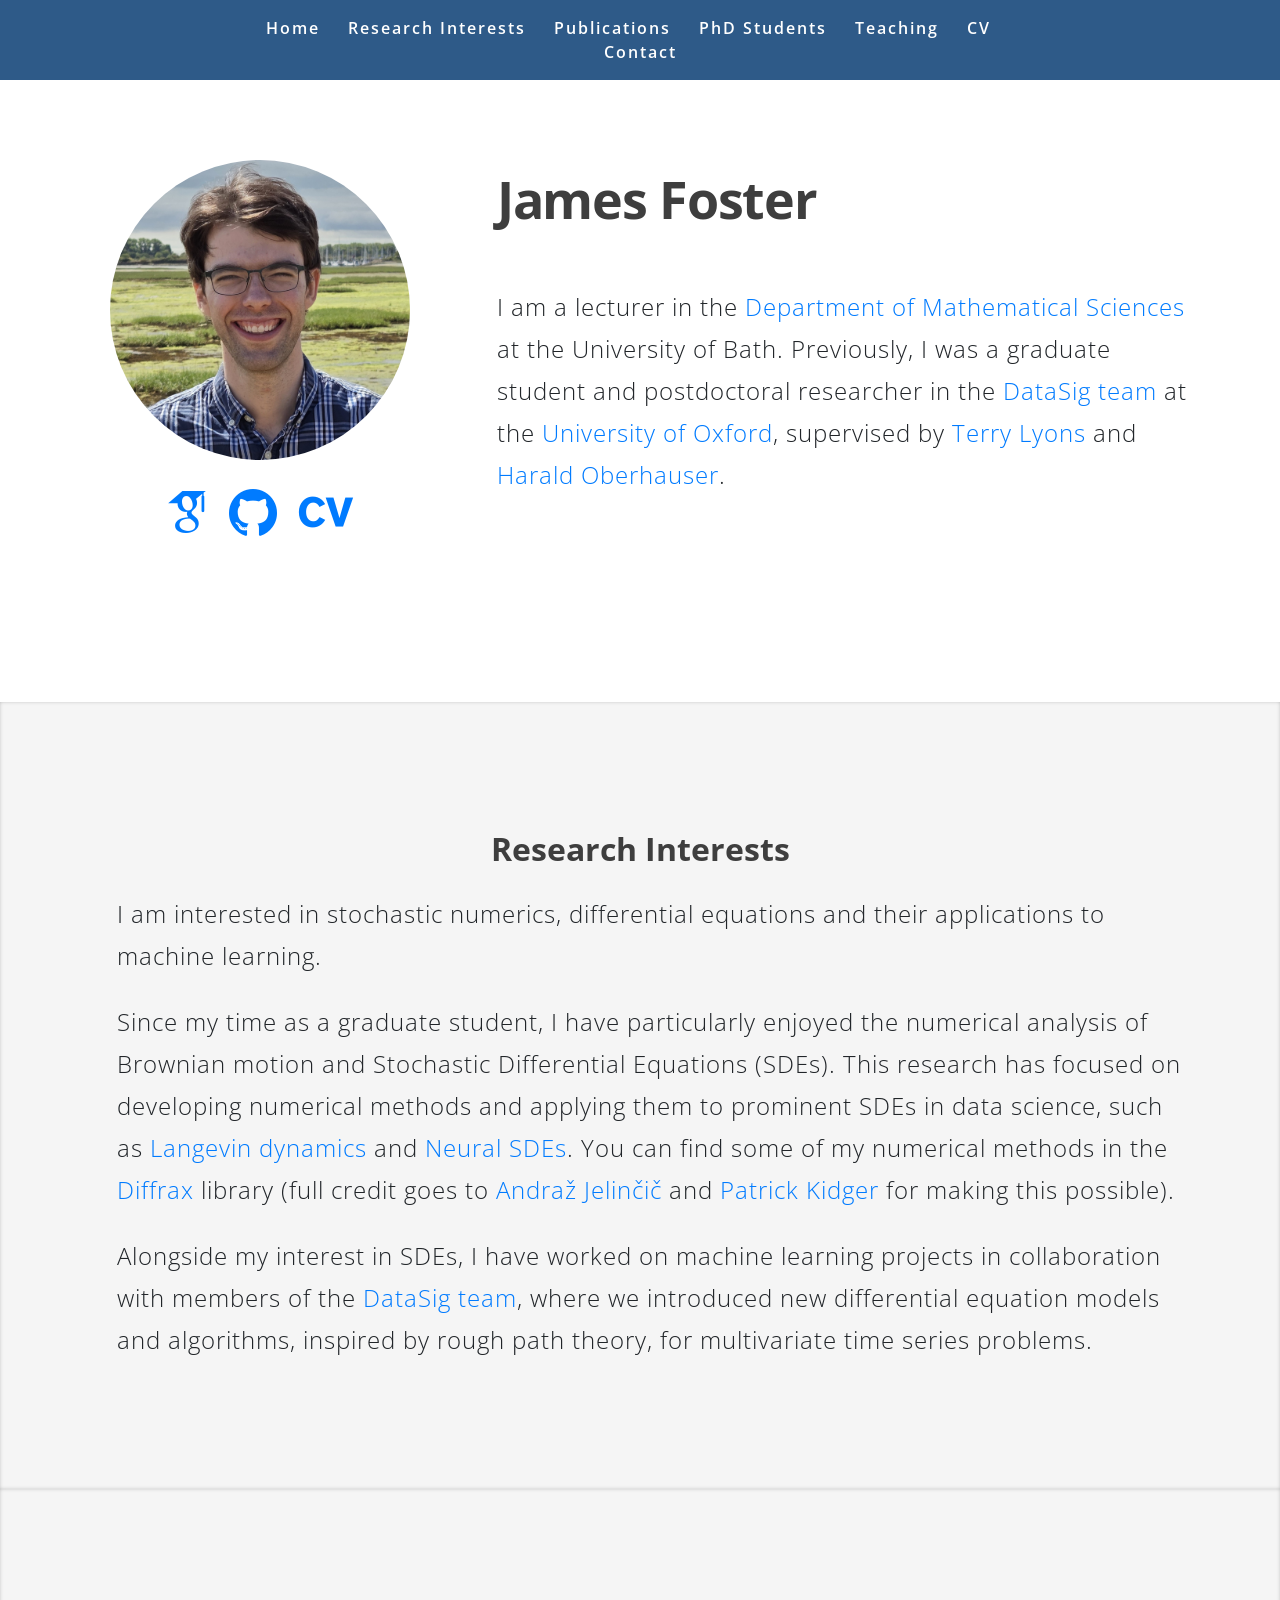
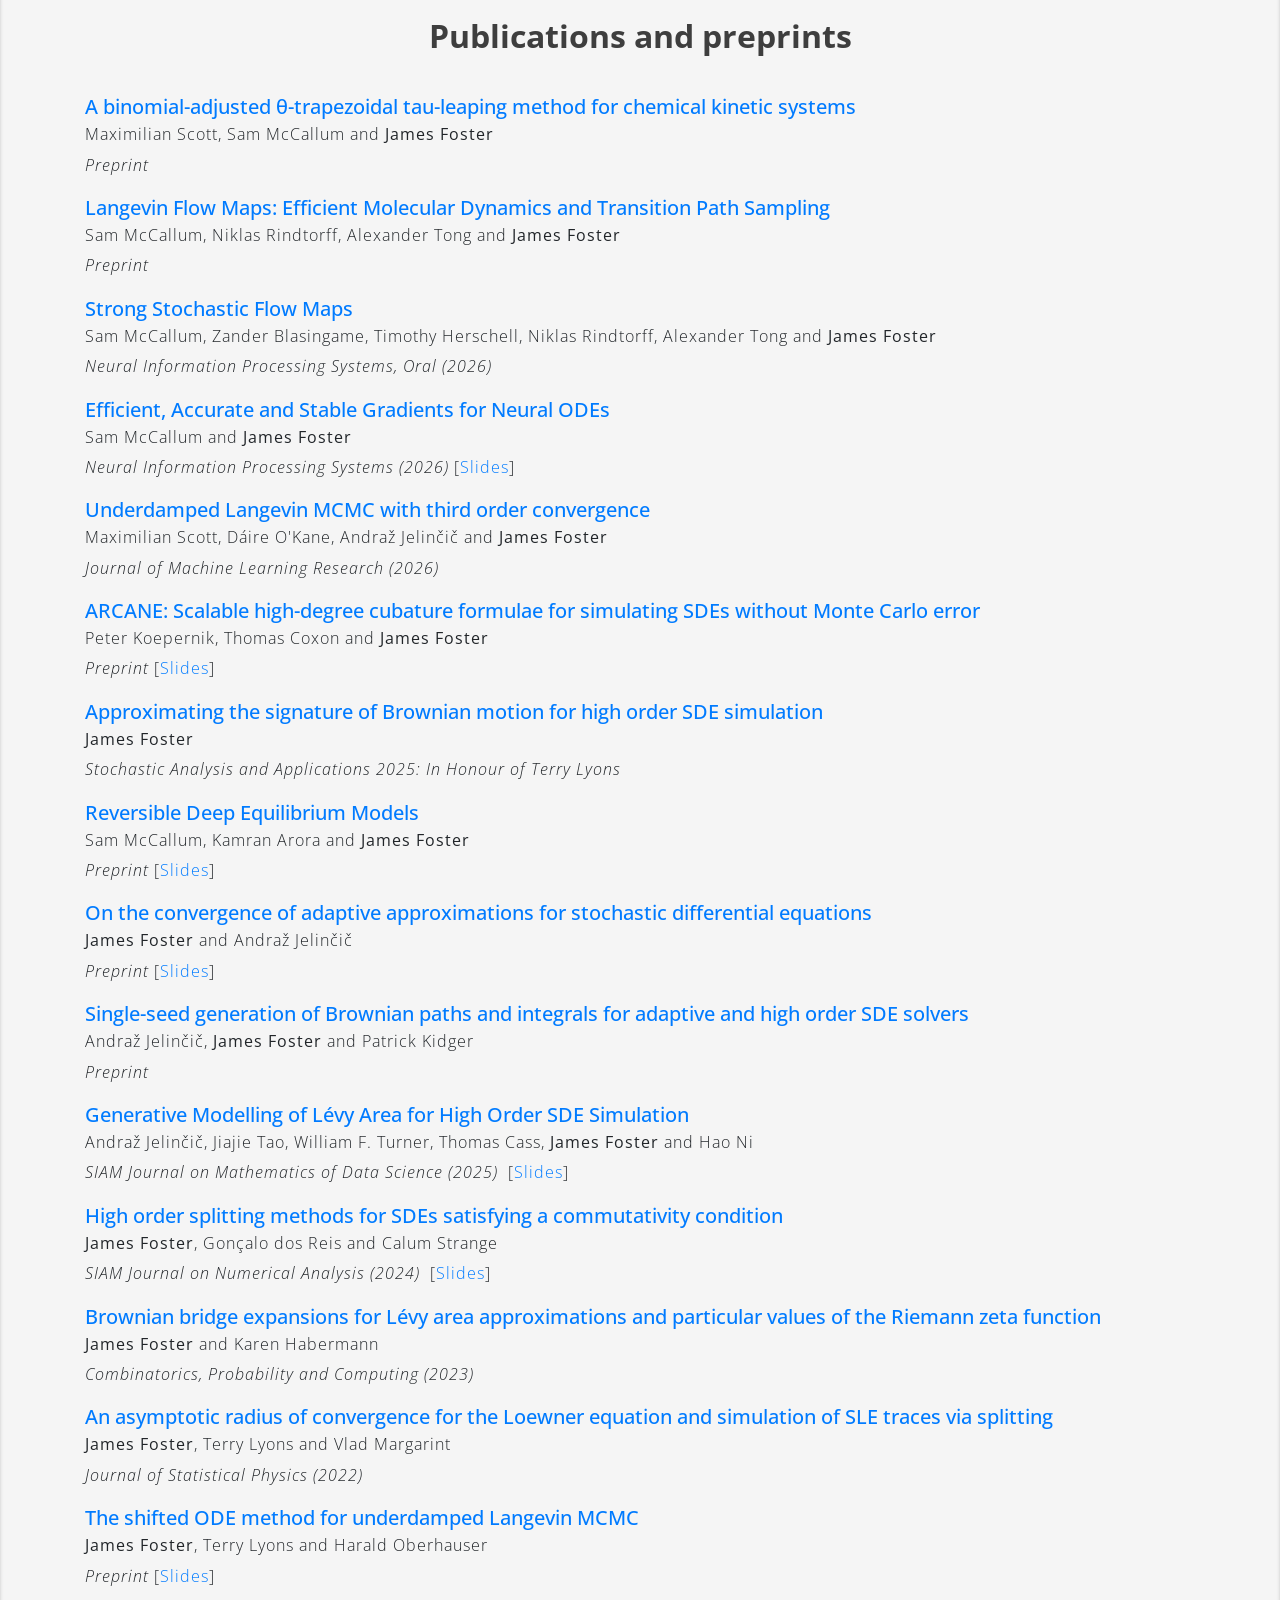
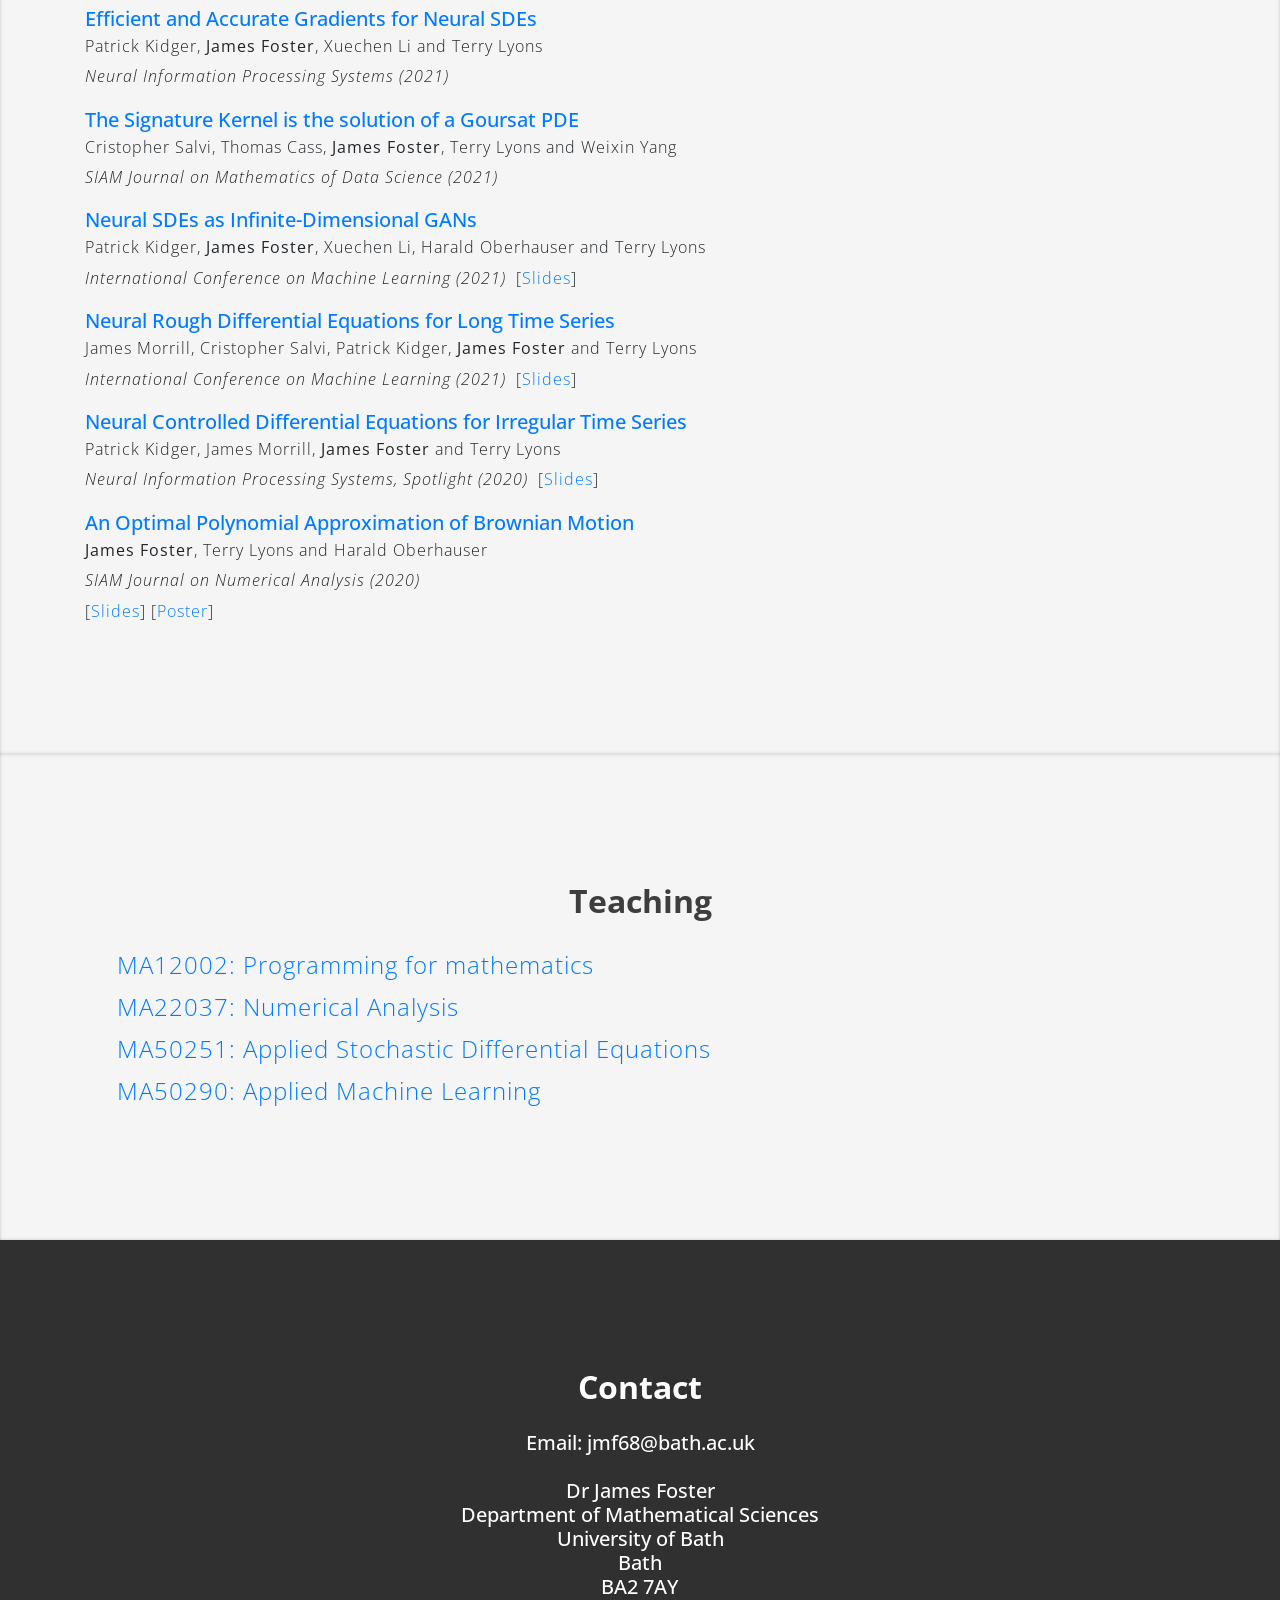
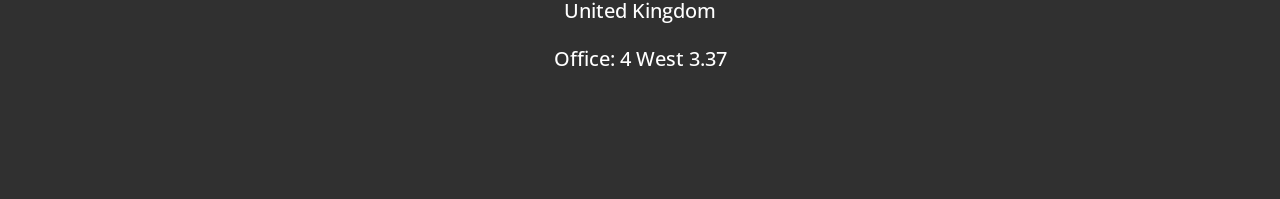
<file: index.html>
<!--
Author: W3layouts
Author URL: http://w3layouts.com
License: Creative Commons Attribution 3.0 Unported
License URL: http://creativecommons.org/licenses/by/3.0/
-->

<!--
I would like to acknowledge Dr Ruqi Zhang, whose website this was adapted from (and whose MCMC research I quite like!)
-->

<!DOCTYPE html>
<html lang="zxx">
<head>
	<title>James Foster</title>
	<link rel="icon" type="image/x-icon" href="images/bath favicon.ico">
	<!-- Meta tag Keywords -->
	<meta name="viewport" content="width=device-width, initial-scale=1">
	<meta charset="UTF-8" />
	<meta name="keywords" content="Exclusive Responsive web template, Bootstrap Web Templates, Flat Web Templates, Android Compatible web template, Smartphone Compatible web template, free webdesigns for Nokia, Samsung, LG, SonyEricsson, Motorola web design" />
	<!-- <script>
		addEventListener("load", function () {
			setTimeout(hideURLbar, 0);
		}, false);

		function hideURLbar() {
			window.scrollTo(0, 1);
		}
	</script> -->
	<!-- //Meta tag Keywords -->
	<!-- Custom-Files -->
	<link rel="stylesheet" href="css/bootstrap.css">
	<!-- Bootstrap-Core-CSS -->
	<link rel="stylesheet" href="css/style.css" type="text/css" media="all" />
	<!-- Style-CSS -->
	<link rel="stylesheet" href="css/font-awesome.css">
	<!-- Font-Awesome-Icons-CSS -->
	<!-- //Custom-Files -->
	<link rel="stylesheet" href="academicons-1.9.0/css/academicons.min.css"/>
	<!-- Web-Fonts -->
	<link href="//fonts.googleapis.com/css?family=Open+Sans:300,400,600,700,800" rel="stylesheet">
	<!-- //Web-Fonts -->
	<style>
			h5.title {
			  margin-bottom: 0;
			  margin-top: 1rem;
			}
	</style>
</head>
<body>
	<!-- header -->
		<!-- navigation -->
		<div class="main-top">
		 <header>
			<div class="container-fluid px-lg-5 ">
				<nav class="mnu mx-auto">
						  <label for="drop" class="toggle">Menu</label>
							<input type="checkbox" id="drop">
							<ul class="menu">
								<li class="mr-lg-4 mr-3"><a href="index.html">Home</a></li>
								<li class="mr-lg-4 mr-3"><a href="#interests" class="scroll">Research Interests</a></li>
								<li class="mr-lg-4 mr-3"><a href="#publications" class="scroll">Publications</a></li>
								<li class="mr-lg-4 mr-3"><a href="students.html" class="scroll">PhD Students</a></li>
								<li class="mr-lg-4 mr-3"><a href="#teaching" class="scroll">Teaching</a></li>
								<li class="mr-lg-4 mr-3"><a href="pdf/cv.pdf" class="scroll">CV</a></li>
								<li><a href="#contact" class="scroll">Contact</a></li>					
							</ul>
						</nav>
			</div>
		</header>
		</div>
		<!-- //navigation-->

	<section class="banner-bottom" id="about">
		<div class="container">
            <div class="inner-sec">
                <div class="row middle-grids">
                    <div class="col-lg-4 advantage-grid-info1">
                        <div class="advantage_left1 text-center">
							<img src="images/portrait after third year at Bath.jpg" class="img-fluid" alt="">
							<p class="mt-4"> <a href="https://scholar.google.com/citations?user=qrRqXi0AAAAJ&hl=en"><i class="ai ai-google-scholar" aria-hidden="true"style="font-size: 3.5em"></i></a>
								&nbsp&nbsp&nbsp<a href="https://github.com/james-m-foster"><i class="fa fa-github"style="font-size: 3.5em"></i></a>
								&nbsp&nbsp&nbsp<a href="pdf/cv.pdf"><i class="ai ai-cv"style="font-size: 3.5em"></i></a>
							</p>
                        </div>
                    </div> 
					 <div class="col-lg-8 advantage-grid-info">
                        <div class="advantage_left">
                             <h1 class="heading text-capitalize mb-sm-5 mb-4"><span>James Foster </span></h1>
							<p style="color:#212529",class="mt-4">I am a lecturer in the <a href="https://www.bath.ac.uk/departments/department-of-mathematical-sciences/">Department of Mathematical Sciences</a> at the University of Bath. Previously, I was a graduate student and postdoctoral researcher in the <a href="https://datasig.ac.uk/">DataSig team</a> at the <a href="https://www.maths.ox.ac.uk/">University of Oxford</a>, supervised by <a href="https://www.maths.ox.ac.uk/people/terry.lyons">Terry Lyons</a> and <a href="https://people.maths.ox.ac.uk/oberhauser/">Harald Oberhauser</a>.
							</p>
							<!-- <br> -->
							<!-- <p style="color:#212529",class="mt-4"><b style="font-size: 1.em">I am looking for motivated PhD and masters students.<br> If you are interested, feel free to get in touch.</b></p> -->
						</div>
                    </div>
                </div>
            </div>
		</div>

	</section>
	<div class="agileits-services" id="interests">
		<div class="container">
		   <h2 class="heading text-capitalize"> Research Interests </h2><br>
		   <div class="advantage_left">
			<div align="left">
		   <p style="color:#212529",class="mt-3">I am interested in stochastic numerics, differential equations and their applications to machine learning.
</p>
<br>
<p style="color:#212529",class="mt-3">Since my time as a graduate student, I have particularly enjoyed the numerical analysis of Brownian motion and Stochastic Differential Equations (SDEs). This research has focused on developing numerical methods and applying them to prominent SDEs in data science, such as <a href="https://docs.kidger.site/diffrax/examples/underdamped_langevin_example/">Langevin dynamics</a> and <a href="https://docs.kidger.site/diffrax/examples/neural_sde/">Neural SDEs</a>. You can find some of my numerical methods in the <a href="https://docs.kidger.site/diffrax/devdocs/srk_example/">Diffrax</a> library (full credit goes to <a href="https://si.linkedin.com/in/andraz-jelincic-41712b1b8">Andraž Jelinčič</a> and <a href="https://kidger.site/">Patrick Kidger</a> for making this possible).
</p>
<br>
<p style="color:#212529",class="mt-3">Alongside my interest in SDEs, I have worked on machine learning projects in collaboration with members of the <a href="https://datasig.ac.uk/">DataSig team</a>, where we introduced new differential equation models and algorithms, inspired by rough path theory, for multivariate time series problems.
		  </p>
		</div>
		</div>
            
    </div>
	</div>

    </section>
	<div class="agileits-services" id="publications">
		<div class="container">
		   <h2 class="heading"> Publications and preprints </h2>
		   <br>
		   	<div align="left">
			<h5 class="title"><a href="https://arxiv.org/abs/2611.16975"> A binomial-adjusted &theta;-trapezoidal tau-leaping method for chemical kinetic systems</a></h5>					
			<p style="color:#212529",class="mt-0"> Maximilian Scott, Sam McCallum and <b>James Foster</b></br>
				<i>Preprint</i>
			</p>
			</div>
		   	<div align="left">
			<h5 class="title"><a href="https://arxiv.org/abs/2610.05998"> Langevin Flow Maps: Efficient Molecular Dynamics and Transition Path Sampling</a></h5>					
			<p style="color:#212529",class="mt-0"> Sam McCallum, Niklas Rindtorff, Alexander Tong and <b>James Foster</b></br>
				<i>Preprint</i>
			</p>
			</div>
			<div align="left">
			<h5 class="title"><a href="https://arxiv.org/abs/2606.01086"> Strong Stochastic Flow Maps</a></h5>					
			<p style="color:#212529",class="mt-0"> Sam McCallum, Zander Blasingame, Timothy Herschell, Niklas Rindtorff, Alexander Tong and <b>James Foster</b></br>
				<i>Neural Information Processing Systems, Oral (2026)</i>
			</p>
			</div>
			<div align="left">
			<h5 class="title"><a href="https://arxiv.org/abs/2410.11648"> Efficient, Accurate and Stable Gradients for Neural ODEs</a></h5>					
			<p style="color:#212529",class="mt-0"> Sam McCallum and <b>James Foster</b></br>
				<i>Neural Information Processing Systems (2026)</i>
				[<a href="pdf/Reversible solvers for neural differential equations.pdf">Slides</a>]
			</p>
			</div>
			<div align="left">
			<h5 class="title"><a href="https://arxiv.org/abs/2508.16485"> Underdamped Langevin MCMC with third order convergence</a></h5>					
			<p style="color:#212529",class="mt-0"> Maximilian Scott, Dáire O'Kane, Andraž Jelinčič and <b>James Foster</b></br>
				<i>Journal of Machine Learning Research (2026)</i>
			</p>
			</div>
			<div align="left">
			<h5 class="title"><a href="https://arxiv.org/abs/2602.17151"> ARCANE: Scalable high-degree cubature formulae for simulating SDEs without Monte Carlo error</a></h5>					
			<p style="color:#212529",class="mt-0"> Peter Koepernik, Thomas Coxon and <b>James Foster</b></br>
				<i>Preprint</i>
				[<a href="pdf/Accelerating SDE simulation with cubature formulae.pdf">Slides</a>]
			</p>
			</div>
			<div align="left">
			<h5 class="title"><a href="http://arxiv.org/abs/2409.10118"> Approximating the signature of Brownian motion for high order SDE simulation</a></h5>					
			<p style="color:#212529",class="mt-0"> <b>James Foster</b></br>
				<i>Stochastic Analysis and Applications 2025: In Honour of Terry Lyons</i>
			</p>
			</div>
			<div align="left">
			<h5 class="title"><a href="https://arxiv.org/abs/2509.12917"> Reversible Deep Equilibrium Models</a></h5>					
			<p style="color:#212529",class="mt-0"> Sam McCallum, Kamran Arora and <b>James Foster</b></br>
				<i>Preprint</i>
				[<a href="pdf/Reversible solvers for neural differential equations.pdf">Slides</a>]
			</p>
			</div>
		   	<div align="left">
			<h5 class="title"><a href="https://arxiv.org/abs/2311.14201"> On the convergence of adaptive approximations for stochastic differential equations</a></h5>					
			<p style="color:#212529",class="mt-0"> <b>James Foster</b> and Andraž Jelinčič</br>
				<i>Preprint</i>
				[<a href="pdf/On the convergence of adaptive approximations for SDEs.pdf">Slides</a>]
			</p>
			</div>
			<div align="left">
			<h5 class="title"><a href="https://arxiv.org/abs/2405.06464"> Single-seed generation of Brownian paths and integrals for adaptive and high order SDE solvers</a></h5>					
			<p style="color:#212529",class="mt-0"> Andraž Jelinčič, <b>James Foster</b> and Patrick Kidger</br>
				<i>Preprint</i>
			</p>
			</div>
			<div align="left">
			<h5 class="title"><a href="https://arxiv.org/abs/2308.02452"> Generative Modelling of Lévy Area for High Order SDE Simulation</a></h5>					
			<p style="color:#212529",class="mt-0"> Andraž Jelinčič, Jiajie Tao, William F. Turner, Thomas Cass, <b>James Foster</b> and Hao Ni</br>
				<i>SIAM Journal on Mathematics of Data Science (2025)&nbsp</i>
				[<a href="pdf/Generative modelling of Lévy area for high order SDE simulation.pdf">Slides</a>]
			</p>
			</div>
		   <div align="left">
			<h5 class="title"><a href="https://arxiv.org/abs/2210.17543"> High order splitting methods for SDEs satisfying a commutativity condition</a></h5>					
			<p style="color:#212529",class="mt-0"> <b>James Foster</b>, Gonçalo dos Reis and Calum Strange</br>
				<i>SIAM Journal on Numerical Analysis (2024)&nbsp</i>
				[<a href="pdf/High order splitting methods for SDEs.pdf">Slides</a>]
			</p>
			</div>
		   <div align="left">
			<h5 class="title"><a href="https://arxiv.org/abs/2102.10095"> Brownian bridge expansions for Lévy area approximations and particular values of the Riemann
zeta function</a></h5>					
			<p style="color:#212529",class="mt-0"> <b>James Foster</b> and Karen Habermann</br>
				<i>Combinatorics, Probability and Computing (2023)</i>
			</p>
			</div>
		   <div align="left">
			<h5 class="title"><a href="https://arxiv.org/abs/1912.06424"> An asymptotic radius of convergence for the Loewner equation and simulation of SLE traces via splitting</a></h5>					
			<p style="color:#212529",class="mt-0"> <b>James Foster</b>, Terry Lyons and Vlad Margarint</br>
				<i>Journal of Statistical Physics (2022)</i>
			</p>
			</div>
			<div align="left">
			<h5 class="title"><a href="https://arxiv.org/abs/2101.03446"> The shifted ODE method for underdamped Langevin MCMC</a></h5>					
			<p style="color:#212529",class="mt-0"> <b>James Foster</b>, Terry Lyons and Harald Oberhauser</br>
				<i>Preprint</i>
				[<a href="pdf/High order simulation of underdamped Langevin dynamics.pdf">Slides</a>]
			</p>
			</div>
		   <div align="left">
			<h5 class="title"><a href="https://arxiv.org/abs/2105.13493"> Efficient and Accurate Gradients for Neural SDEs</a></h5>					
			<p style="color:#212529",class="mt-0"> Patrick Kidger, <b>James Foster</b>, Xuechen Li and Terry Lyons</br>
				<i>Neural Information Processing Systems (2021)</i>
			</p>
			</div>
		   <div align="left">
			<h5 class="title"><a href="https://arxiv.org/abs/2006.14794"> The Signature Kernel is the solution of a Goursat PDE</a></h5>					
			<p style="color:#212529",class="mt-0"> Cristopher Salvi, Thomas Cass, <b>James Foster</b>, Terry Lyons and Weixin Yang</br>
				<i>SIAM Journal on Mathematics of Data Science (2021)</i>
			</p>
			</div>
		   <div align="left">
			<h5 class="title"><a href="https://arxiv.org/abs/2102.03657"> Neural SDEs as Infinite-Dimensional GANs</a> </h5>					
			<p style="color:#212529",class="mt-0"> Patrick Kidger, <b>James Foster</b>, Xuechen Li, Harald Oberhauser and Terry Lyons</br>
				<i>International Conference on Machine Learning (2021)&nbsp</i>
				[<a href="pdf/Neural SDE presentation.pdf">Slides</a>] 
			</p>
			</div>
		   <div align="left">
			<h5 class="title"><a href="https://arxiv.org/abs/2009.08295"> Neural Rough Differential Equations for Long Time Series</a> </h5>					
			<p style="color:#212529",class="mt-0"> James Morrill, Cristopher Salvi, Patrick Kidger, <b>James Foster</b> and Terry Lyons</br>
				<i>International Conference on Machine Learning (2021)&nbsp</i>
				[<a href="pdf/Log-signatures and Neural RDEs.pdf">Slides</a>] 
			</p>
			</div>
			<div align="left">
			<h5 class="title"><a href="https://arxiv.org/abs/2005.08926"> Neural Controlled Differential Equations for Irregular Time Series</a></h5>					
			<p style="color:#212529",class="mt-0"> Patrick Kidger, James Morrill, <b>James Foster</b> and Terry Lyons</br>
				<i>Neural Information Processing Systems, Spotlight (2020)&nbsp</i>
				[<a href="pdf/Neural Controlled Differential Equations.pdf">Slides</a>] 
			</p>
			</div>
			<div align="left">
			<h5 class="title"><a href="https://arxiv.org/abs/1904.06998"> An Optimal Polynomial Approximation of Brownian Motion</a></h5>					
			<p style="color:#212529",class="mt-0"> <b>James Foster</b>, Terry Lyons and Harald Oberhauser</br>
				<i>SIAM Journal on Numerical Analysis (2020)</i></br>
				[<a href="pdf/Brownian motion and polynomials.pdf">Slides</a>] [<a href="pdf/Understanding randomness with polynomials.pdf">Poster</a>]
			</p>
			</div>
    	</div>
	</div>
<div class="agileits-services" id="teaching">
	<div class="container">
	<h2 class="heading text-capitalize"> Teaching </h2><br>
	<div class="advantage_left">
		<div align="left">
		<p style="color:#212529",class="mt-3">
		<a href="https://moodle.bath.ac.uk/course/view.php?id=60561">MA12002: Programming for mathematics</a></br>
		<a href="ma22037.html">MA22037: Numerical Analysis</a></br>
		<a href="ma50251.html">MA50251: Applied Stochastic Differential Equations</a></br>
		<a href="ma50290.html">MA50290: Applied Machine Learning</a></br>
		</p> 
	</div>
	</div>
		
</div>
</div>


<!-- contact -->
	 <section class="wedo" id="contact">
		<div class="container">
			<h3 class="heading text-capitalize text-white text-center"> Contact </h3><br>
			<div advantage_left>
					<h5 class="heading text-white text-center">
						Email: jmf68@bath.ac.uk <br><br>
						Dr James Foster<br>
						Department of Mathematical Sciences <br>
						University of Bath <br>
						Bath <br>
						BA2 7AY <br>
						United Kingdom <br><br>
						Office: 4 West 3.37
					</h5>
			   </div>
			
		</div>
	</section>
	 <!-- //contact -->

</body>
</html>
</file>
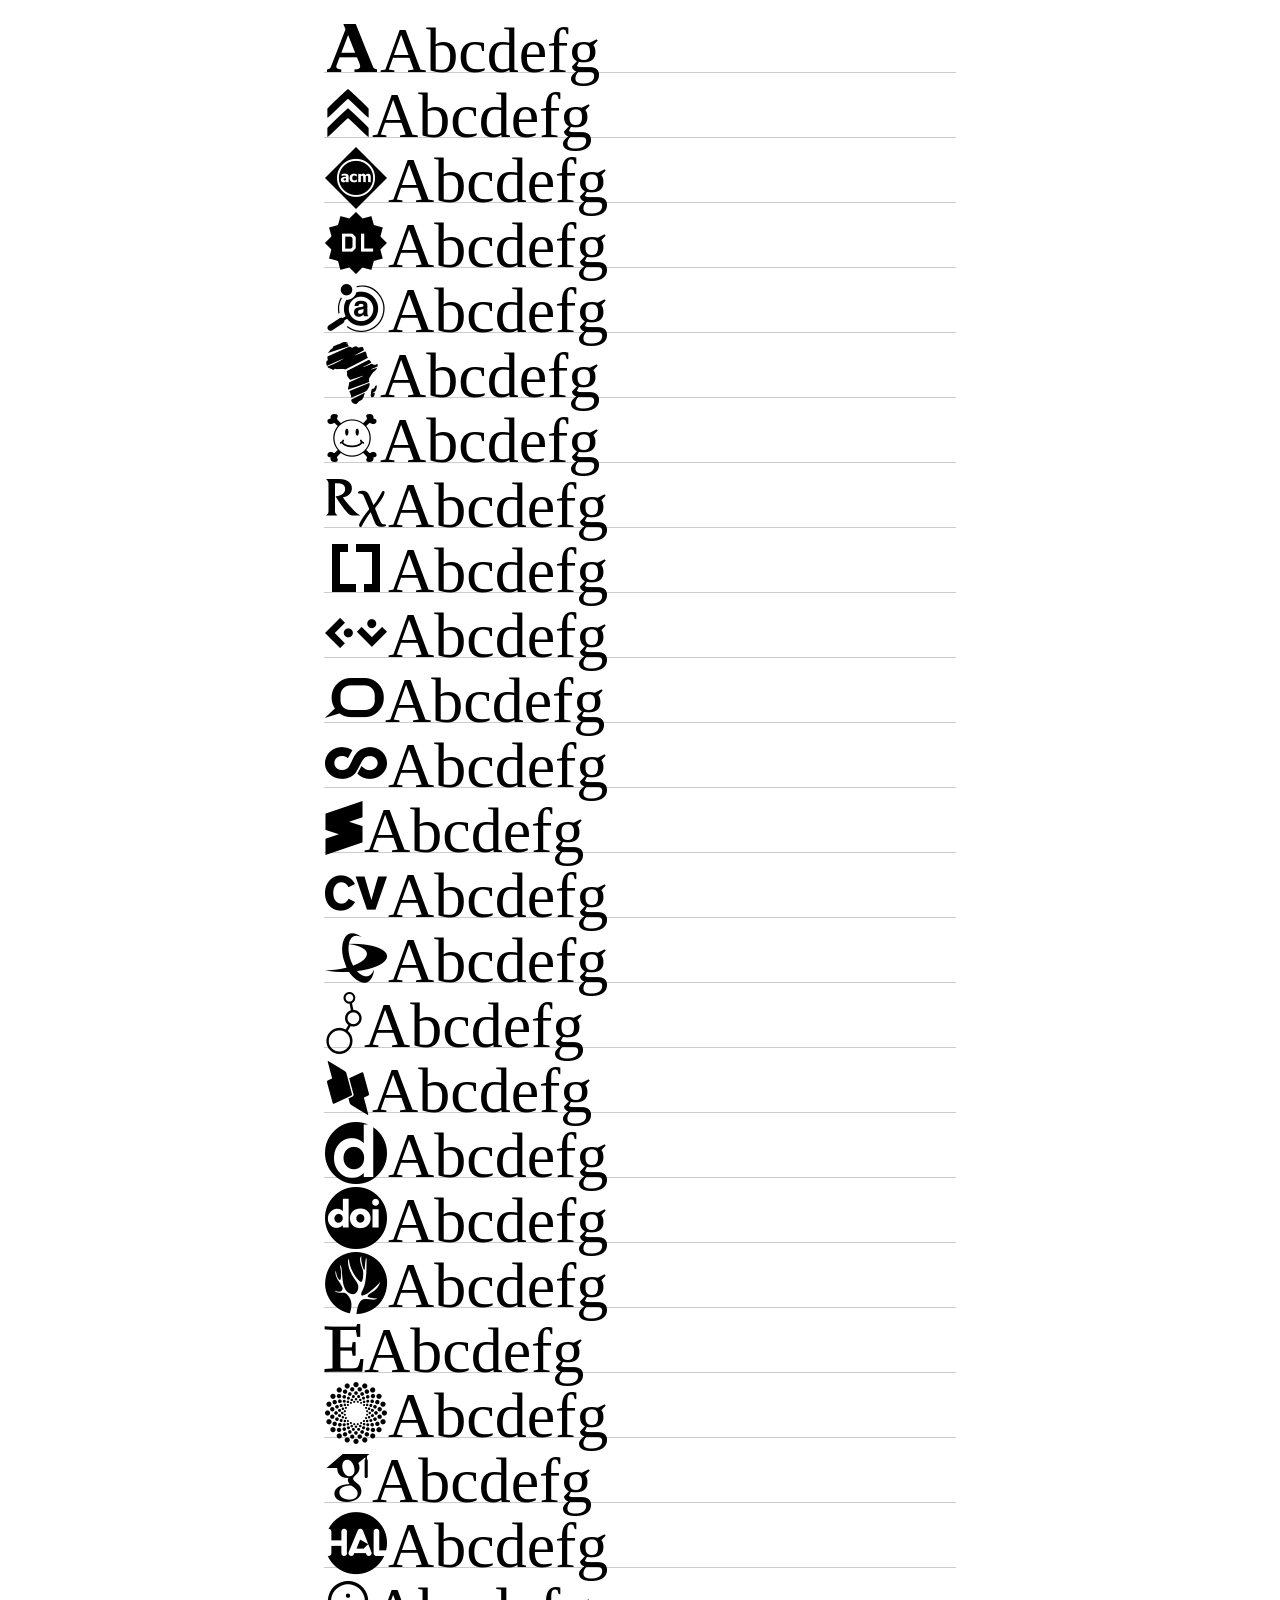
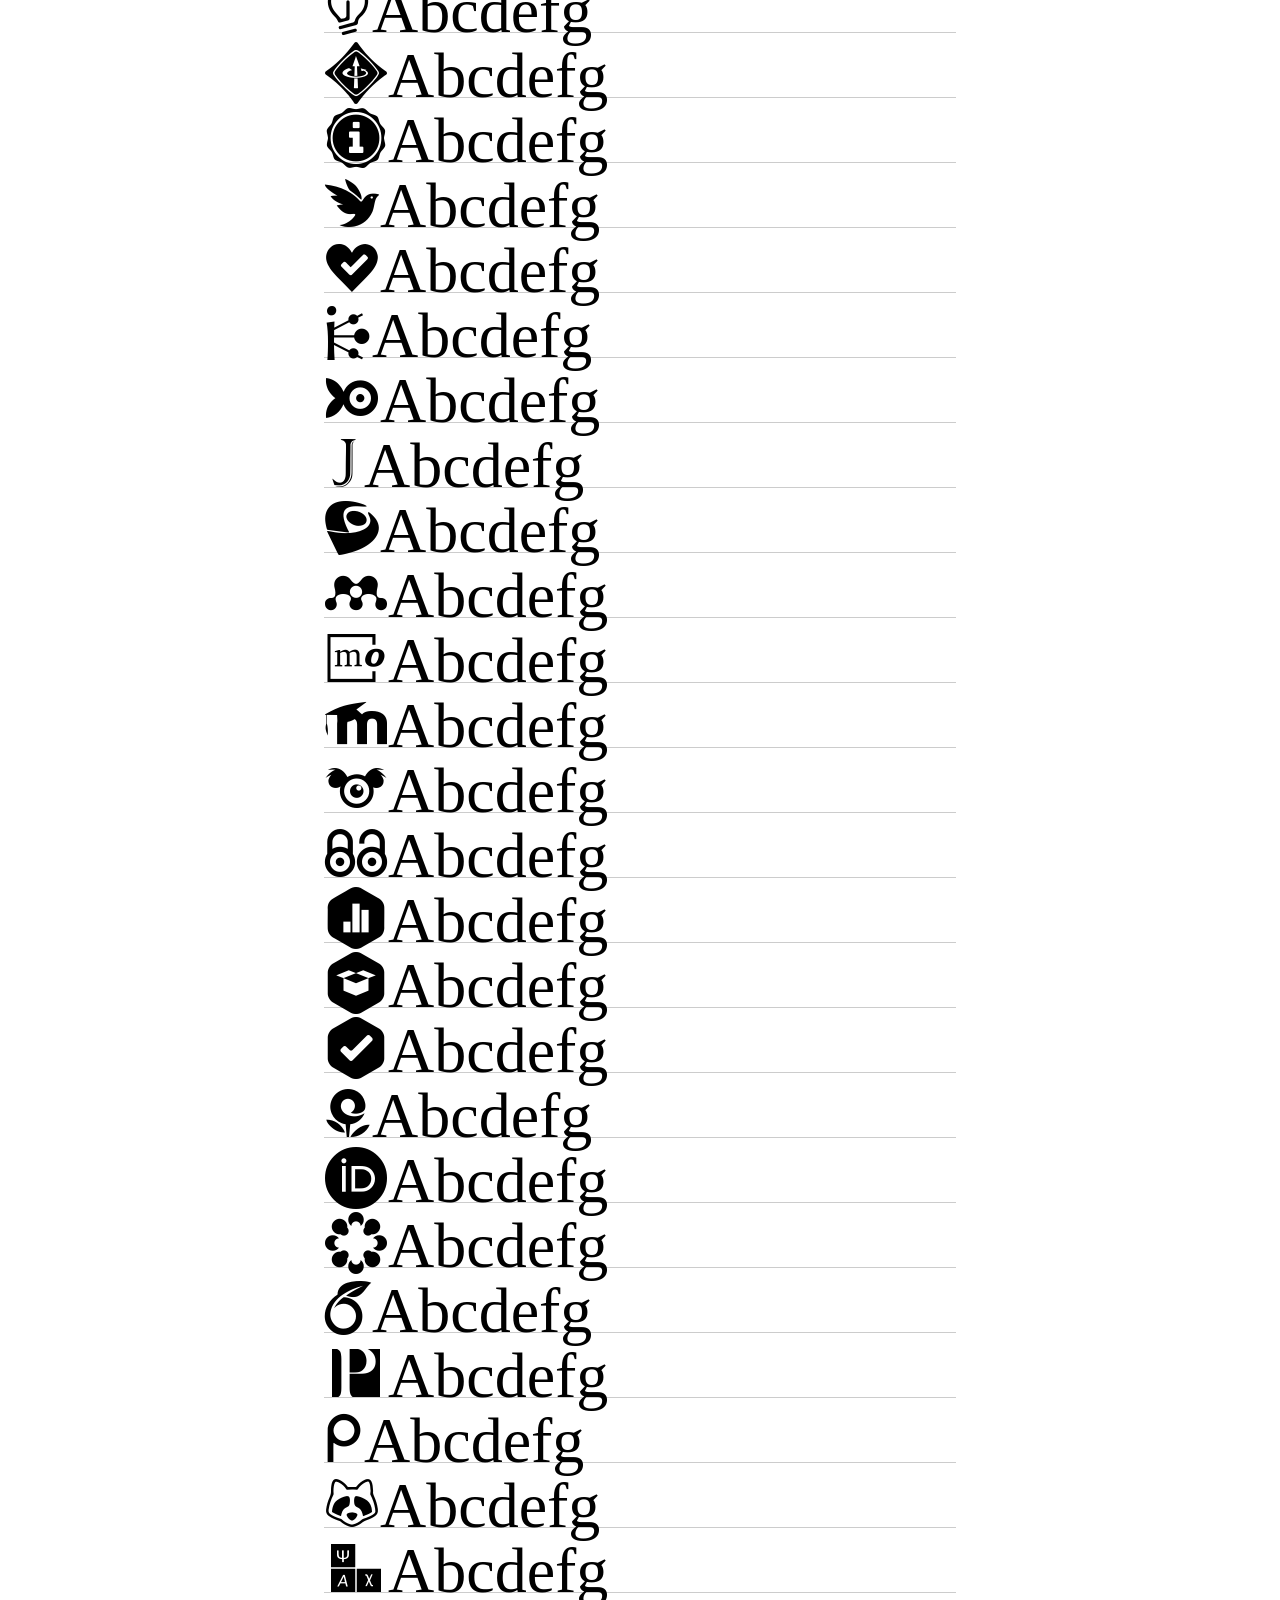
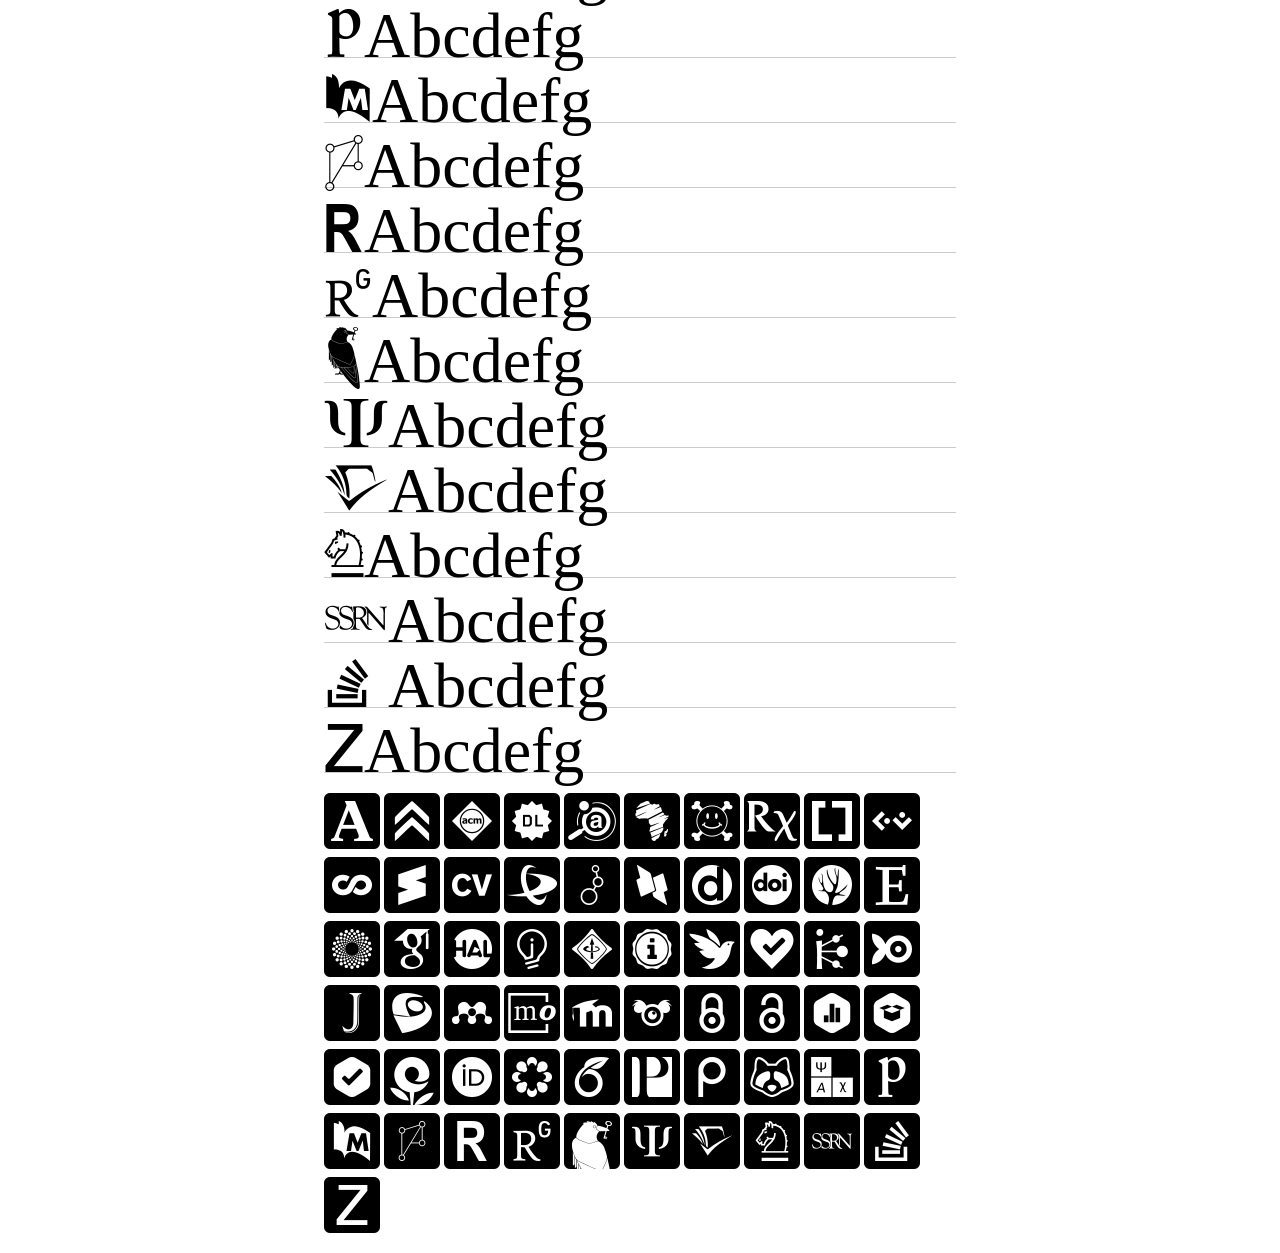
<file: academicons-1.9.0/test/index.html>
<!DOCTYPE html>
<html>
<head>
  <title>Academicons</title>
  <link rel="stylesheet" href="../css/academicons.min.css">
  <style>
  body {
    font-family: serif;
  }
  div.line {
    width: 50%;
    height: 64px;
    margin: 0px auto;
    border-bottom: thin #ccc solid;
    font-size: 64px;
    line-height: 64px;
  }
  div.strut {
    height: 64px;
    display: inline-block;
  }
  div.square {
    width: 50%;
    margin: 1em auto;
  </style>
</head>

<body>
  <div class="line">
    <i class="ai ai-academia"></i>Abcdefg<div class="strut"></div>
  </div>
  <div class="line">
    <i class="ai ai-acclaim"></i>Abcdefg<div class="strut"></div>
  </div>
  <div class="line">
    <i class="ai ai-acm"></i>Abcdefg<div class="strut"></div>
  </div>
  <div class="line">
    <i class="ai ai-acmdl"></i>Abcdefg<div class="strut"></div>
  </div>
  <div class="line">
    <i class="ai ai-ads"></i>Abcdefg<div class="strut"></div>
  </div>
  <div class="line">
    <i class="ai ai-africarxiv"></i>Abcdefg<div class="strut"></div>
  </div>
  <div class="line">
    <i class="ai ai-arxiv"></i>Abcdefg<div class="strut"></div>
  </div>
  <div class="line">
    <i class="ai ai-biorxiv"></i>Abcdefg<div class="strut"></div>
  </div>
  <div class="line">
    <i class="ai ai-ceur"></i>Abcdefg<div class="strut"></div>
  </div>
  <div class="line">
    <i class="ai ai-ciencia-vitae"></i>Abcdefg<div class="strut"></div>
  </div>
  <div class="line">
    <i class="ai ai-conversation"></i>Abcdefg<div class="strut"></div>
  </div>
  <div class="line">
    <i class="ai ai-coursera"></i>Abcdefg<div class="strut"></div>
  </div>
  <div class="line">
    <i class="ai ai-crossref"></i>Abcdefg<div class="strut"></div>
  </div>
  <div class="line">
    <i class="ai ai-cv"></i>Abcdefg<div class="strut"></div>
  </div>
  <div class="line">
    <i class="ai ai-datacite"></i>Abcdefg<div class="strut"></div>
  </div>
  <div class="line">
    <i class="ai ai-dataverse"></i>Abcdefg<div class="strut"></div>
  </div>
  <div class="line">
    <i class="ai ai-dblp"></i>Abcdefg<div class="strut"></div>
  </div>
  <div class="line">
    <i class="ai ai-depsy"></i>Abcdefg<div class="strut"></div>
  </div>
  <div class="line">
    <i class="ai ai-doi"></i>Abcdefg<div class="strut"></div>
  </div>
  <div class="line">
    <i class="ai ai-dryad"></i>Abcdefg<div class="strut"></div>
  </div>
  <div class="line">
    <i class="ai ai-elsevier"></i>Abcdefg<div class="strut"></div>
  </div>
  <div class="line">
    <i class="ai ai-figshare"></i>Abcdefg<div class="strut"></div>
  </div>
  <div class="line">
    <i class="ai ai-google-scholar"></i>Abcdefg<div class="strut"></div>
  </div>
  <div class="line">
    <i class="ai ai-hal"></i>Abcdefg<div class="strut"></div>
  </div>
  <div class="line">
    <i class="ai ai-ideas-repec"></i>Abcdefg<div class="strut"></div>
  </div>
  <div class="line">
    <i class="ai ai-ieee"></i>Abcdefg<div class="strut"></div>
  </div>
  <div class="line">
    <i class="ai ai-impactstory"></i>Abcdefg<div class="strut"></div>
  </div>
  <div class="line">
    <i class="ai ai-inaturalist"></i>Abcdefg<div class="strut"></div>
  </div>
  <div class="line">
    <i class="ai ai-inpn"></i>Abcdefg<div class="strut"></div>
  </div>
  <div class="line">
    <i class="ai ai-inspire"></i>Abcdefg<div class="strut"></div>
  </div>
  <div class="line">
    <i class="ai ai-isidore"></i>Abcdefg<div class="strut"></div>
  </div>
  <div class="line">
    <i class="ai ai-jstor"></i>Abcdefg<div class="strut"></div>
  </div>
  <div class="line">
    <i class="ai ai-lattes"></i>Abcdefg<div class="strut"></div>
  </div>
  <div class="line">
    <i class="ai ai-mendeley"></i>Abcdefg<div class="strut"></div>
  </div>
  <div class="line">
    <i class="ai ai-mathoverflow"></i>Abcdefg<div class="strut"></div>
  </div>
  <div class="line">
    <i class="ai ai-moodle"></i>Abcdefg<div class="strut"></div>
  </div>
  <div class="line">
    <i class="ai ai-nakala"></i>Abcdefg<div class="strut"></div>
  </div>
  <div class="line">
    <i class="ai ai-closed-access"></i><i class="ai ai-open-access"></i>Abcdefg<div class="strut"></div>
  </div>
  <div class="line">
    <i class="ai ai-open-data"></i>Abcdefg<div class="strut"></div>
  </div>
  <div class="line">
    <i class="ai ai-open-materials"></i>Abcdefg<div class="strut"></div>
  </div>
  <div class="line">
    <i class="ai ai-preregistered"></i>Abcdefg<div class="strut"></div>
  </div>
  <div class="line">
    <i class="ai ai-openedition"></i>Abcdefg<div class="strut"></div>
  </div>
  <div class="line">
    <i class="ai ai-orcid"></i>Abcdefg<div class="strut"></div>
  </div>
  <div class="line">
    <i class="ai ai-osf"></i>Abcdefg<div class="strut"></div>
  </div>
  <div class="line">
    <i class="ai ai-overleaf"></i>Abcdefg<div class="strut"></div>
  </div>
  <div class="line">
    <i class="ai ai-philpapers"></i>Abcdefg<div class="strut"></div>
  </div>
  <div class="line">
    <i class="ai ai-piazza"></i>Abcdefg<div class="strut"></div>
  </div>
  <div class="line">
    <i class="ai ai-protocols"></i>Abcdefg<div class="strut"></div>
  </div>
  <div class="line">
    <i class="ai ai-psyarxiv"></i>Abcdefg<div class="strut"></div>
  </div>
  <div class="line">
    <i class="ai ai-publons"></i>Abcdefg<div class="strut"></div>
  </div>
  <div class="line">
    <i class="ai ai-pubmed"></i>Abcdefg<div class="strut"></div>
  </div>
  <div class="line">
    <i class="ai ai-pubpeer"></i>Abcdefg<div class="strut"></div>
  </div>
  <div class="line">
    <i class="ai ai-researcherid"></i>Abcdefg<div class="strut"></div>
  </div>
  <div class="line">
    <i class="ai ai-researchgate"></i>Abcdefg<div class="strut"></div>
  </div>
  <div class="line">
    <i class="ai ai-sci-hub"></i>Abcdefg<div class="strut"></div>
  </div>
  <div class="line">
    <i class="ai ai-scirate"></i>Abcdefg<div class="strut"></div>
  </div>
  <div class="line">
    <i class="ai ai-semantic-scholar"></i>Abcdefg<div class="strut"></div>
  </div>
  <div class="line">
    <i class="ai ai-springer"></i>Abcdefg<div class="strut"></div>
  </div>
  <div class="line">
    <i class="ai ai-ssrn"></i>Abcdefg<div class="strut"></div>
  </div>
  <div class="line">
    <i class="ai ai-stackoverflow"></i>Abcdefg<div class="strut"></div>
  </div>
  <div class="line">
    <i class="ai ai-zotero"></i>Abcdefg<div class="strut"></div>
  </div>
  <div class="square">
    <i class="ai ai-academia-square ai-4x"></i>
    <i class="ai ai-acclaim-square ai-4x"></i>
    <i class="ai ai-acm-square ai-4x"></i>
    <i class="ai ai-acmdl-square ai-4x"></i>
    <i class="ai ai-ads-square ai-4x"></i>
    <i class="ai ai-africarxiv-square ai-4x"></i>
    <i class="ai ai-arxiv-square ai-4x"></i>
    <i class="ai ai-biorxiv-square ai-4x"></i>
    <i class="ai ai-ceur-square ai-4x"></i>
    <i class="ai ai-ciencia-vitae-square ai-4x"></i>
    <i class="ai ai-coursera-square ai-4x"></i>
    <i class="ai ai-crossref-square ai-4x"></i>
    <i class="ai ai-cv-square ai-4x"></i>
    <i class="ai ai-datacite-square ai-4x"></i>
    <i class="ai ai-dataverse-square ai-4x"></i>
    <i class="ai ai-dblp-square ai-4x"></i>
    <i class="ai ai-depsy-square ai-4x"></i>
    <i class="ai ai-doi-square ai-4x"></i>
    <i class="ai ai-dryad-square ai-4x"></i>
    <i class="ai ai-elsevier-square ai-4x"></i>
    <i class="ai ai-figshare-square ai-4x"></i>
    <i class="ai ai-google-scholar-square ai-4x"></i>
    <i class="ai ai-hal-square ai-4x"></i>
    <i class="ai ai-ideas-repec-square ai-4x"></i>
    <i class="ai ai-ieee-square ai-4x"></i>
    <i class="ai ai-impactstory-square ai-4x"></i>
    <i class="ai ai-inaturalist-square ai-4x"></i>
    <i class="ai ai-inpn-square ai-4x"></i>
    <i class="ai ai-inspire-square ai-4x"></i>
    <i class="ai ai-isidore-square ai-4x"></i>
    <i class="ai ai-jstor-square ai-4x"></i>
    <i class="ai ai-lattes-square ai-4x"></i>
    <i class="ai ai-mendeley-square ai-4x"></i>
    <i class="ai ai-mathoverflow-square ai-4x"></i>
    <i class="ai ai-moodle-square ai-4x"></i>
    <i class="ai ai-nakala-square ai-4x"></i>
    <i class="ai ai-closed-access-square ai-4x"></i>
    <i class="ai ai-open-access-square ai-4x"></i>
    <i class="ai ai-open-data-square ai-4x"></i>
    <i class="ai ai-open-materials-square ai-4x"></i>
    <i class="ai ai-preregistered-square ai-4x"></i>
    <i class="ai ai-openedition-square ai-4x"></i>
    <i class="ai ai-orcid-square ai-4x"></i>
    <i class="ai ai-osf-square ai-4x"></i>
    <i class="ai ai-overleaf-square ai-4x"></i>
    <i class="ai ai-philpapers-square ai-4x"></i>
    <i class="ai ai-piazza-square ai-4x"></i>
    <i class="ai ai-protocols-square ai-4x"></i>
    <i class="ai ai-psyarxiv-square ai-4x"></i>
    <i class="ai ai-publons-square ai-4x"></i>
    <i class="ai ai-pubmed-square ai-4x"></i>
    <i class="ai ai-pubpeer-square ai-4x"></i>
    <i class="ai ai-researcherid-square ai-4x"></i>
    <i class="ai ai-researchgate-square ai-4x"></i>
    <i class="ai ai-sci-hub-square ai-4x"></i>
    <i class="ai ai-scirate-square ai-4x"></i>
    <i class="ai ai-semantic-scholar-square ai-4x"></i>
    <i class="ai ai-springer-square ai-4x"></i>
    <i class="ai ai-ssrn-square ai-4x"></i>
    <i class="ai ai-stackoverflow-square ai-4x"></i>
    <i class="ai ai-zotero-square ai-4x"></i>
  </div>
</body>
</html>
</file>
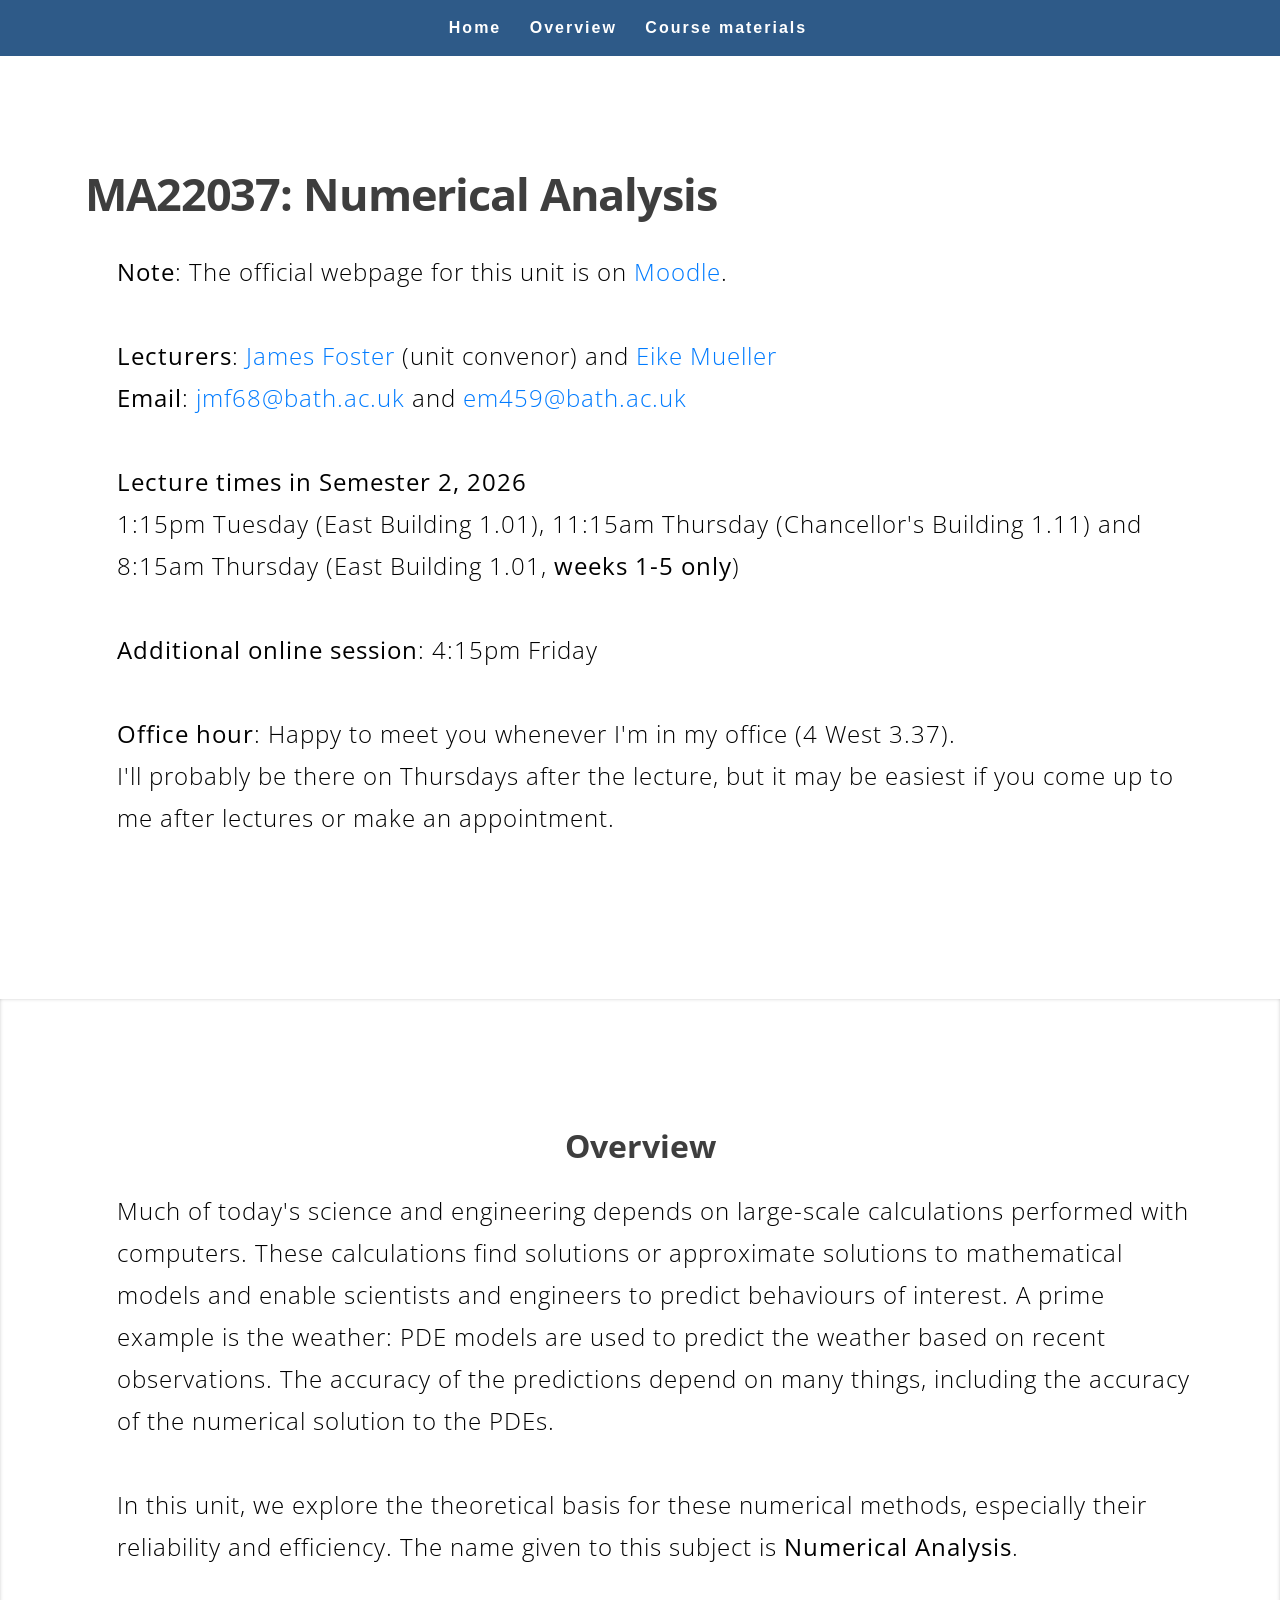
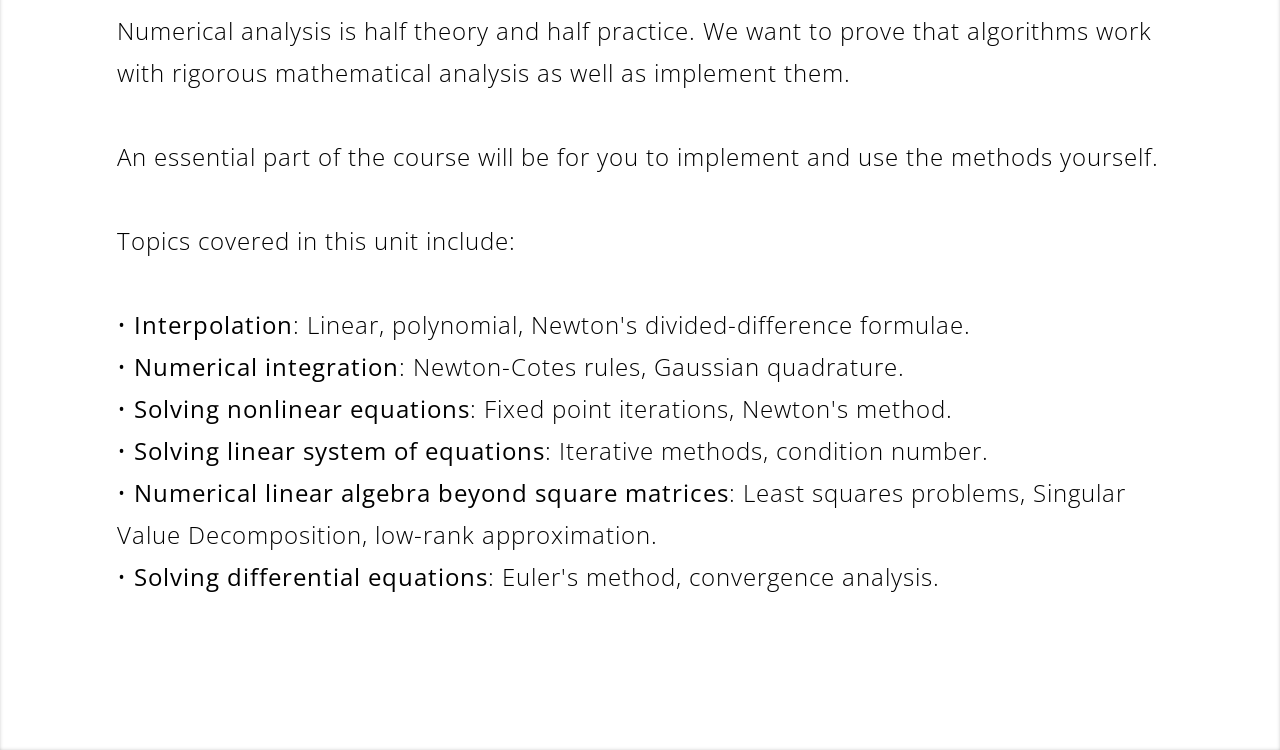
<file: ma22037.html>
<!--
Author: W3layouts
Author URL: http://w3layouts.com
License: Creative Commons Attribution 3.0 Unported
License URL: http://creativecommons.org/licenses/by/3.0/
-->
<!DOCTYPE html>
<html lang="zxx">
<head>
	<title>MA22037: Numerical Analysis</title>
	<link rel="icon" type="image/x-icon" href="images/bath favicon.ico">
	<!-- Meta tag Keywords -->
	<meta name="viewport" content="width=device-width, initial-scale=1">
	<meta charset="UTF-8" />
	<meta name="keywords" content="Exclusive Responsive web template, Bootstrap Web Templates, Flat Web Templates, Android Compatible web template, Smartphone Compatible web template, free webdesigns for Nokia, Samsung, LG, SonyEricsson, Motorola web design" />
	<!-- <script>
		addEventListener("load", function () {
			setTimeout(hideURLbar, 0);
		}, false);

		function hideURLbar() {
			window.scrollTo(0, 1);
		}
	</script> -->
	<!-- //Meta tag Keywords -->
	<!-- Custom-Files -->
	<link rel="stylesheet" href="css/bootstrap.css">
	<!-- Bootstrap-Core-CSS -->
	<link rel="stylesheet" href="css/style.css" type="text/css" media="all" />
	<!-- Style-CSS -->
	<link rel="stylesheet" href="css/font-awesome.css">
	<!-- Font-Awesome-Icons-CSS -->
	<!-- //Custom-Files -->
	<link rel="stylesheet" href="academicons-1.9.0/css/academicons.min.css"/>
	<!-- Web-Fonts -->
	<link href="//fonts.googleapis.com/css?family=Open+Sans:300,400,600,700,800" rel="stylesheet">
	<!-- //Web-Fonts -->
	<style>
			h5.title {
			  margin-bottom: 0;
			  margin-top: 1rem;
			}
		/*//////////////////////////////////////////////////////////////////
		[ FONT ]*/
		@font-face {
		font-family: Montserrat-Regular;
		src: url('../fonts/montserrat/Montserrat-Regular.ttf');
		}
		@font-face {
		font-family: Montserrat-Medium;
		src: url('../fonts/montserrat/Montserrat-Medium.ttf');
		}
		/*//////////////////////////////////////////////////////////////////
		[ RESTYLE TAG ]*/
		body, html {
		height: 100%;
		font-family: sans-serif;
		}
		/* ------------------------------------ */
		a {
		margin: 0px;
		transition: all 0.4s;
		-webkit-transition: all 0.4s;
		-o-transition: all 0.4s;
		-moz-transition: all 0.4s;
		}
		a:focus {
		outline: none !important;
		}
		a:hover {
		text-decoration: none;
		}
		/* ------------------------------------ */
		h1,h2,h3,h4,h5,h6 {margin: 0px;}
		p {margin: 0px;}
		ul, li {
		margin: 0px;
		list-style-type: none;
		}
		/* ------------------------------------ */
		input {
		display: block;
		outline: none;
		border: none;
		}
		textarea {
		display: block;
		outline: none;
		}
		textarea:focus, input:focus {
		border-color: transparent;
		}
		/* ------------------------------------ */
		button {
		outline: none;
		border: none;
		background: transparent;
		}
		iframe {
		border: none;
		}
		/*//////////////////////////////////////////////////////////////////
		[ Table ]*/
		.limiter {
		width: 100%;
		margin: 0 auto;
		}
		.container-table100 {
		width: 100%;
		min-height: 100vh;
		background: #fff;
		display: -webkit-box;
		display: -webkit-flex;
		display: -moz-box;
		display: -ms-flexbox;
		display: flex;
		align-items: center;
		justify-content: center;
		flex-wrap: wrap;
		padding: 33px 30px;
		}
		.wrap-table100 {
		width: 1000px;
		}
		/*//////////////////////////////////////////////////////////////////
		[ Table ]*/
		table {
		width: 100%;
		background-color: #fff;
		}
		th, td {
		font-weight: unset;
		padding-right: 10px;
		}
		.column100 {
		width: 5px;
		padding-left: 25px;
		}
		.column100.column1 {
		width: 5px;
		padding-left: 42px;
		}
		.row100.head th {
		padding-top: 24px;
		padding-bottom: 20px;
		}
		.row100 td {
		padding-top: 18px;
		padding-bottom: 14px;
		}
		/*==================================================================
		[ Ver5 ]*/
		.table100.ver5 tbody tr:nth-child(even) {
		background-color: #e9faff;
		}
		.table100.ver5 td {
		font-family: Montserrat-Regular;
		font-size: 24px;
		color: #000;
		line-height: 1.4;
		position: relative;
		}
		.table100.ver5 th {
		font-family: Montserrat-Medium;
		font-size: 28px;
		color: #000;
		line-height: 1.4;
		background-color: #fff;
		}
		
	</style>
</head>
<body>
	<!-- header -->
		<!-- navigation -->
		<div class="main-top">
		 <header>
			<div class="container-fluid px-lg-5 ">
				<nav class="mnu mx-auto">
						  <label for="drop" class="toggle">Menu</label>
							<input type="checkbox" id="drop">
							<ul class="menu">
								<li class="mr-lg-4 mr-3"><a href="ma22037.html">Home</a></li>
								<li class="mr-lg-4 mr-3"><a href="#overview" class="scroll">Overview</a></li>
								<li class="mr-lg-4 mr-3"><a href="#materials" class="scroll">Course materials</a></li>
							</ul>
						</nav>
			</div>
		</header>
		</div>
		<!-- //navigation-->


		<section class="banner-bottom" id="about">
			<div class="container">
				<div class="inner-sec">						
								 <h1 class="heading text-capitalize", style="font-size:2.8em"><span>MA22037: Numerical Analysis</span></h1>
								 <div class="advantage_left">
									<div align="left">
									</br>
								   <p style="color:#000;font-size:1.5em;font-weight: 90">
   									<b>Note</b>: The official webpage for this unit is on <a href="https://moodle.bath.ac.uk/course/view.php?id=61801">Moodle</a>.</br></br>
									<b>Lecturers</b>: <a href="index.html">James Foster</a> (unit convenor) and <a href="https://researchportal.bath.ac.uk/en/persons/eike-mueller/">Eike Mueller</a></br>
									<b>Email</b>: <a href=mailto:“jmf68@bath.ac.uk”>jmf68@bath.ac.uk</a> and <a href=mailto:“em459@bath.ac.uk”>em459@bath.ac.uk</a></br></br>
									<b>Lecture times in Semester 2, 2026</b></br> 1:15pm Tuesday (East Building 1.01), 11:15am Thursday (Chancellor's Building 1.11) and 8:15am Thursday (East Building 1.01, <b>weeks 1-5 only</b>) </br></br>
									<b>Additional online session</b>: 4:15pm Friday</br></br>
									
									<b>Office hour</b>: Happy to meet you whenever I'm in my office (4 West 3.37).</br> I'll probably be there on Thursdays after the lecture, but it may be easiest if you come up to me after lectures or make an appointment.
								  </p>
								</div>
					</div>
				</div>
			</div>
	</section>

			<section style="background-color:#fff" class="agileits-services" id="overview">
				<div class="container">
									 <h2 class="heading text-capitalize;center"><span>Overview</span></h2>
									 <div class="advantage_left">
										<div align="left">
										</br>
									    <p style="color:#000;font-size:1.5em;font-weight: 90">
										Much of today's science and engineering depends on large-scale calculations performed with computers. These calculations find solutions or approximate solutions to mathematical models and enable scientists and engineers to predict behaviours of interest. A prime example is the weather: PDE models are used to predict the weather based on recent observations. The accuracy of the predictions depend on many things, including the accuracy of the numerical solution to the PDEs.
										</br></br>
										In this unit, we explore the theoretical basis for these numerical methods, especially their reliability and efficiency. The name given to this subject is <b>Numerical Analysis</b>.
										</br></br>
										Numerical analysis is half theory and half practice. We want to prove that algorithms work with rigorous mathematical analysis as well as implement them.
										</br></br>
										An essential part of the course will be for you to implement and use the methods yourself.

									   </br></br>
										Topics covered in this unit include: 
										</br></br>
										
										&#8226	<b>Interpolation</b>: Linear, polynomial, Newton's divided-difference formulae.</br>
										&#8226	<b>Numerical integration</b>: Newton-Cotes rules, Gaussian quadrature.</br>										
										&#8226	<b>Solving nonlinear equations</b>: Fixed point iterations, Newton's method.</br>
										&#8226	<b>Solving linear system of equations</b>: Iterative methods, condition number.</br>
										&#8226	<b>Numerical linear algebra beyond square matrices</b>: Least squares problems, Singular Value Decomposition, low-rank approximation.</br>	
										&#8226	<b>Solving differential equations</b>: Euler's method, convergence analysis.									
									</p>
								</br>
									</div>
					</div>
				</div>
			</section>
</body>
</html>
</file>
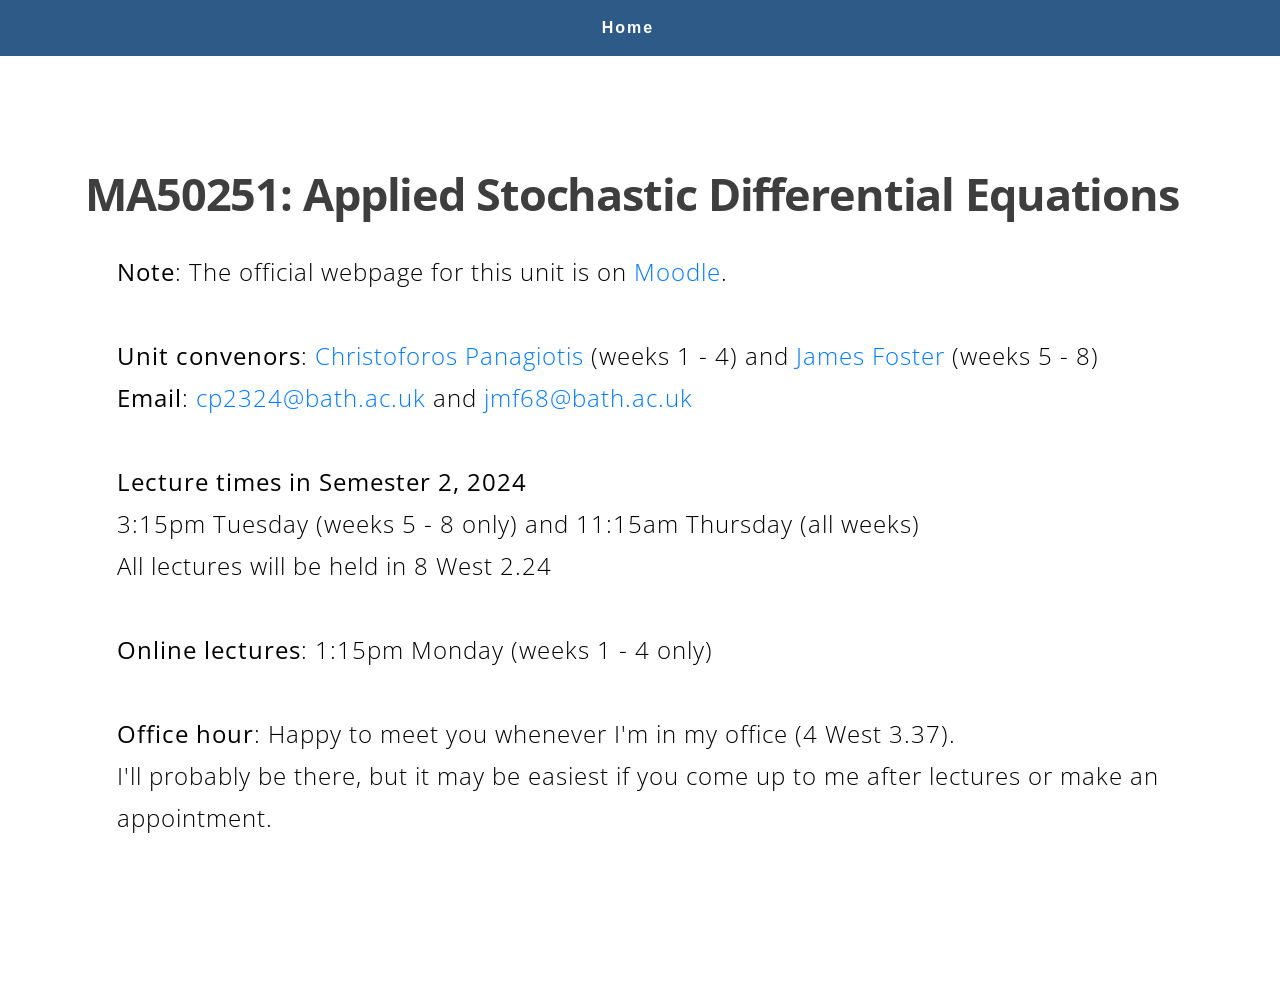
<file: ma50251.html>
<!--
Author: W3layouts
Author URL: http://w3layouts.com
License: Creative Commons Attribution 3.0 Unported
License URL: http://creativecommons.org/licenses/by/3.0/
-->
<!DOCTYPE html>
<html lang="zxx">
<head>
	<title>MA50251: Applied Stochastic Differential Equations</title>
	<link rel="icon" type="image/x-icon" href="images/bath favicon.ico">
	<!-- Meta tag Keywords -->
	<meta name="viewport" content="width=device-width, initial-scale=1">
	<meta charset="UTF-8" />
	<meta name="keywords" content="Exclusive Responsive web template, Bootstrap Web Templates, Flat Web Templates, Android Compatible web template, Smartphone Compatible web template, free webdesigns for Nokia, Samsung, LG, SonyEricsson, Motorola web design" />
	<!-- <script>
		addEventListener("load", function () {
			setTimeout(hideURLbar, 0);
		}, false);

		function hideURLbar() {
			window.scrollTo(0, 1);
		}
	</script> -->
	<!-- //Meta tag Keywords -->
	<!-- Custom-Files -->
	<link rel="stylesheet" href="css/bootstrap.css">
	<!-- Bootstrap-Core-CSS -->
	<link rel="stylesheet" href="css/style.css" type="text/css" media="all" />
	<!-- Style-CSS -->
	<link rel="stylesheet" href="css/font-awesome.css">
	<!-- Font-Awesome-Icons-CSS -->
	<!-- //Custom-Files -->
	<link rel="stylesheet" href="academicons-1.9.0/css/academicons.min.css"/>
	<!-- Web-Fonts -->
	<link href="//fonts.googleapis.com/css?family=Open+Sans:300,400,600,700,800" rel="stylesheet">
	<!-- //Web-Fonts -->
	<style>
			h5.title {
			  margin-bottom: 0;
			  margin-top: 1rem;
			}
		/*//////////////////////////////////////////////////////////////////
		[ FONT ]*/
		@font-face {
		font-family: Montserrat-Regular;
		src: url('../fonts/montserrat/Montserrat-Regular.ttf');
		}
		@font-face {
		font-family: Montserrat-Medium;
		src: url('../fonts/montserrat/Montserrat-Medium.ttf');
		}
		/*//////////////////////////////////////////////////////////////////
		[ RESTYLE TAG ]*/
		body, html {
		height: 100%;
		font-family: sans-serif;
		}
		/* ------------------------------------ */
		a {
		margin: 0px;
		transition: all 0.4s;
		-webkit-transition: all 0.4s;
		-o-transition: all 0.4s;
		-moz-transition: all 0.4s;
		}
		a:focus {
		outline: none !important;
		}
		a:hover {
		text-decoration: none;
		}
		/* ------------------------------------ */
		h1,h2,h3,h4,h5,h6 {margin: 0px;}
		p {margin: 0px;}
		ul, li {
		margin: 0px;
		list-style-type: none;
		}
		/* ------------------------------------ */
		input {
		display: block;
		outline: none;
		border: none;
		}
		textarea {
		display: block;
		outline: none;
		}
		textarea:focus, input:focus {
		border-color: transparent;
		}
		/* ------------------------------------ */
		button {
		outline: none;
		border: none;
		background: transparent;
		}
		iframe {
		border: none;
		}
		/*//////////////////////////////////////////////////////////////////
		[ Table ]*/
		.limiter {
		width: 100%;
		margin: 0 auto;
		}
		.container-table100 {
		width: 100%;
		min-height: 100vh;
		background: #fff;
		display: -webkit-box;
		display: -webkit-flex;
		display: -moz-box;
		display: -ms-flexbox;
		display: flex;
		align-items: center;
		justify-content: center;
		flex-wrap: wrap;
		padding: 33px 30px;
		}
		.wrap-table100 {
		width: 1000px;
		}
		/*//////////////////////////////////////////////////////////////////
		[ Table ]*/
		table {
		width: 100%;
		background-color: #fff;
		}
		th, td {
		font-weight: unset;
		padding-right: 10px;
		}
		.column100 {
		width: 5px;
		padding-left: 25px;
		}
		.column100.column1 {
		width: 5px;
		padding-left: 42px;
		}
		.row100.head th {
		padding-top: 24px;
		padding-bottom: 20px;
		}
		.row100 td {
		padding-top: 18px;
		padding-bottom: 14px;
		}
		/*==================================================================
		[ Ver5 ]*/
		.table100.ver5 tbody tr:nth-child(even) {
		background-color: #e9faff;
		}
		.table100.ver5 td {
		font-family: Montserrat-Regular;
		font-size: 24px;
		color: #000;
		line-height: 1.4;
		position: relative;
		}
		.table100.ver5 th {
		font-family: Montserrat-Medium;
		font-size: 28px;
		color: #000;
		line-height: 1.4;
		background-color: #fff;
		}
		
	</style>
</head>
<body>
	<!-- header -->
		<!-- navigation -->
		<div class="main-top">
		 <header>
			<div class="container-fluid px-lg-5 ">
				<nav class="mnu mx-auto">
						  <label for="drop" class="toggle">Menu</label>
							<input type="checkbox" id="drop">
							<ul class="menu">
								<li class="mr-lg-4 mr-3"><a href="ma50251.html">Home</a></li>
								<!-- <li class="mr-lg-4 mr-3"><a href="#overview" class="scroll">Overview</a></li>
								<li class="mr-lg-4 mr-3"><a href="#materials" class="scroll">Course materials</a></li> -->
							</ul>
						</nav>
			</div>
		</header>
		</div>
		<!-- //navigation-->


		<section class="banner-bottom" id="about">
			<div class="container">
				<div class="inner-sec">						
								 <h1 class="heading text-capitalize", style="font-size:2.8em"><span>MA50251: Applied Stochastic Differential Equations</span></h1>
								 <div class="advantage_left">
									<div align="left">
									</br>
								   <p style="color:#000;font-size:1.5em;font-weight: 90">
   									<b>Note</b>: The official webpage for this unit is on <a href="https://moodle.bath.ac.uk/course/view.php?id=56617">Moodle</a>.</br></br>
									<b>Unit convenors</b>: <a href="https://sites.google.com/view/christoforos-panagiotis/">Christoforos Panagiotis</a> (weeks 1 - 4) and <a href="index.html">James Foster</a> (weeks 5 - 8) </br>
									<b>Email</b>: <a href=mailto:“cp2324@bath.ac.uk”>cp2324@bath.ac.uk</a> and <a href=mailto:“jmf68@bath.ac.uk”>jmf68@bath.ac.uk</a> </br></br>
									<b>Lecture times in Semester 2, 2024</b></br> 3:15pm Tuesday (weeks 5 - 8 only) and 11:15am Thursday (all weeks) </br>
									All lectures will be held in 8 West 2.24</br></br>
									<b>Online lectures</b>: 1:15pm Monday (weeks 1 - 4 only)</br></br>
									
									<b>Office hour</b>: Happy to meet you whenever I'm in my office (4 West 3.37).</br> I'll probably be there, but it may be easiest if you come up to me after lectures or make an appointment.
								  </p>
								</div>
					</div>
				</div>
			</div>
	</section>
</body>
</html>
</file>
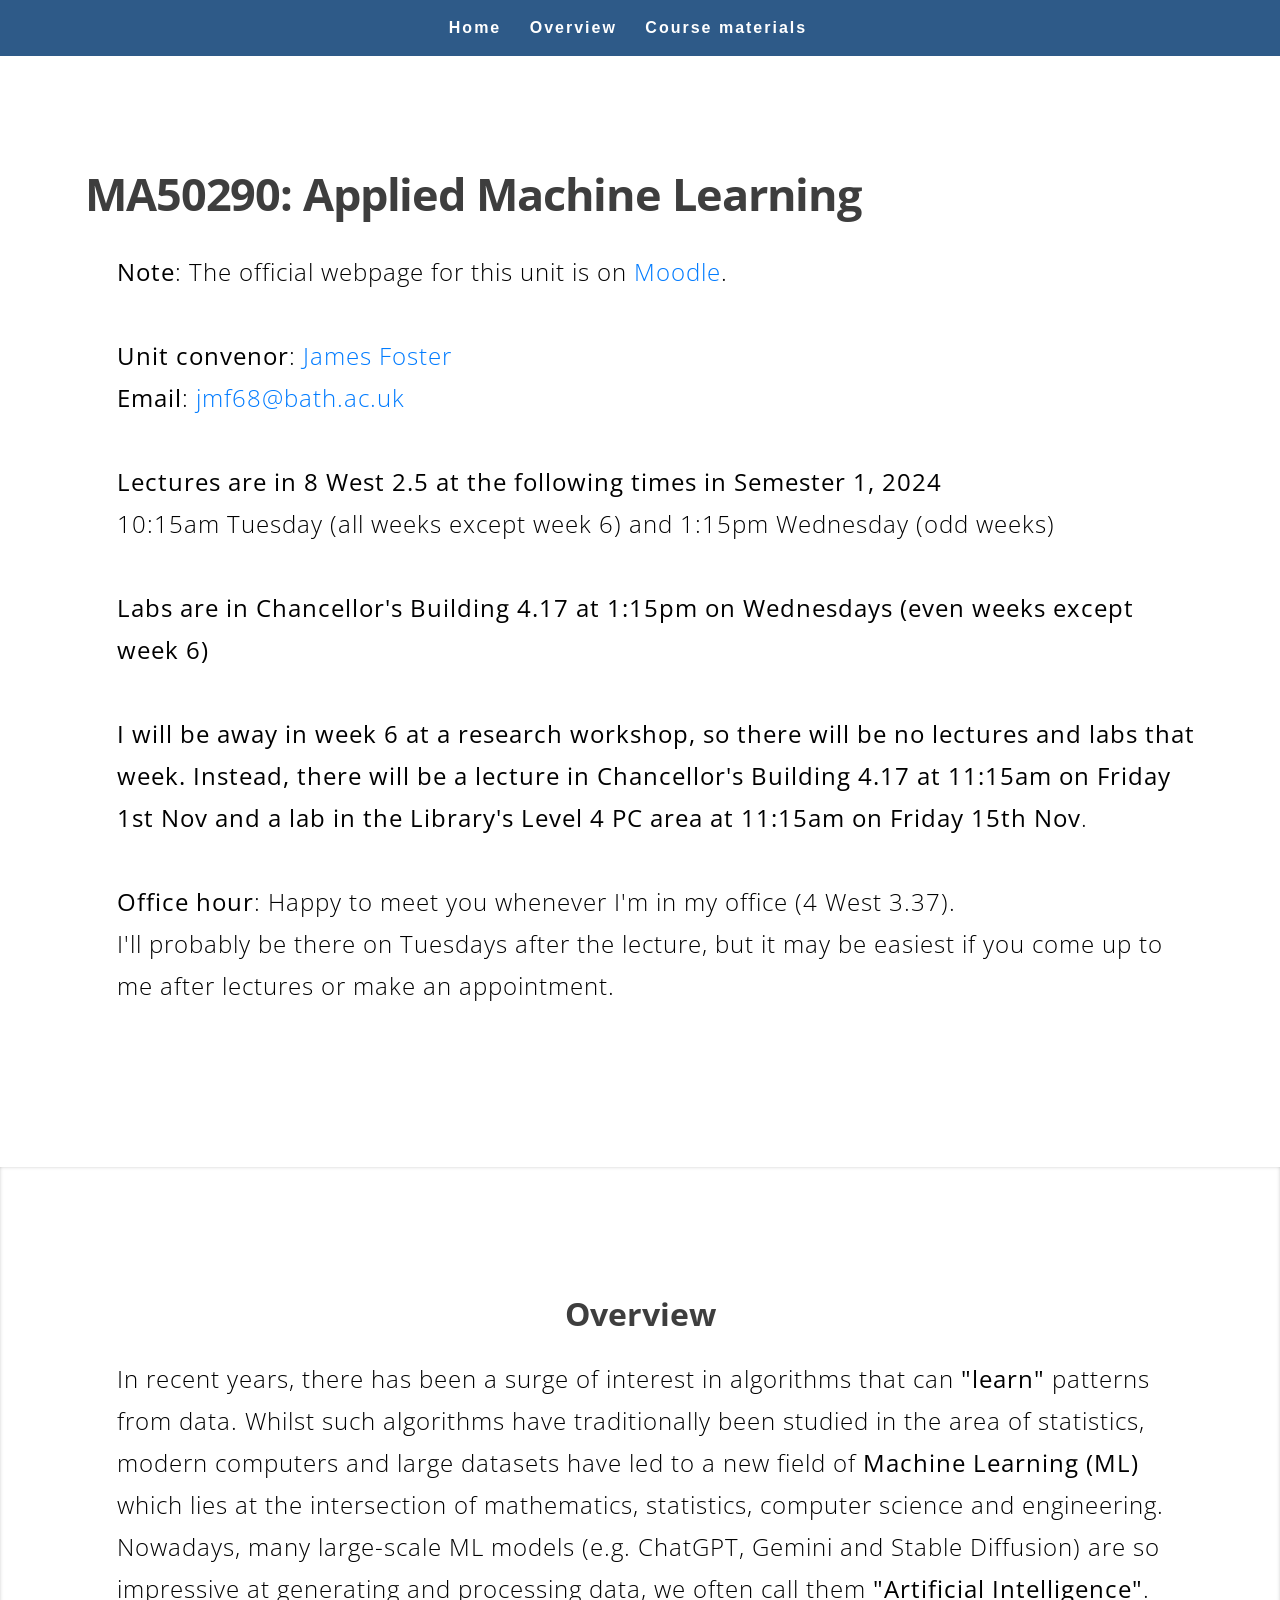
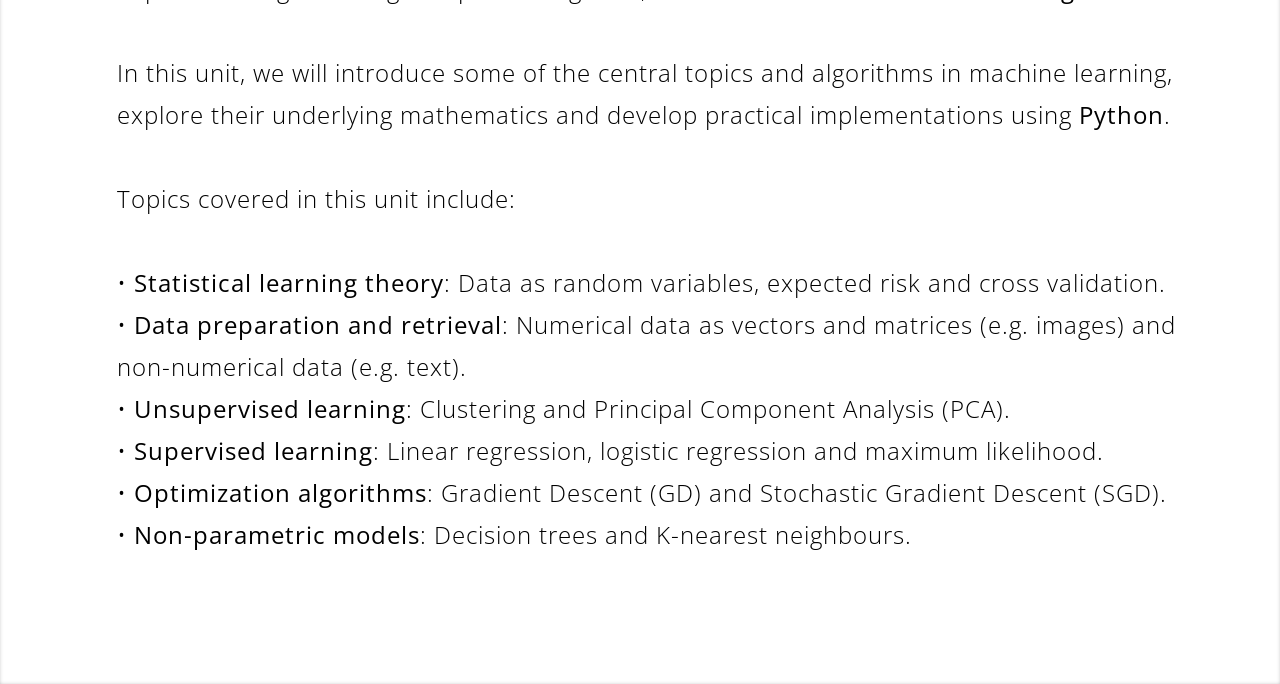
<file: ma50290.html>
<!--
Author: W3layouts
Author URL: http://w3layouts.com
License: Creative Commons Attribution 3.0 Unported
License URL: http://creativecommons.org/licenses/by/3.0/
-->
<!DOCTYPE html>
<html lang="zxx">
<head>
	<title>MA50290: Applied Machine Learning</title>
	<link rel="icon" type="image/x-icon" href="images/bath favicon.ico">
	<!-- Meta tag Keywords -->
	<meta name="viewport" content="width=device-width, initial-scale=1">
	<meta charset="UTF-8" />
	<meta name="keywords" content="Exclusive Responsive web template, Bootstrap Web Templates, Flat Web Templates, Android Compatible web template, Smartphone Compatible web template, free webdesigns for Nokia, Samsung, LG, SonyEricsson, Motorola web design" />
	<!-- <script>
		addEventListener("load", function () {
			setTimeout(hideURLbar, 0);
		}, false);

		function hideURLbar() {
			window.scrollTo(0, 1);
		}
	</script> -->
	<!-- //Meta tag Keywords -->
	<!-- Custom-Files -->
	<link rel="stylesheet" href="css/bootstrap.css">
	<!-- Bootstrap-Core-CSS -->
	<link rel="stylesheet" href="css/style.css" type="text/css" media="all" />
	<!-- Style-CSS -->
	<link rel="stylesheet" href="css/font-awesome.css">
	<!-- Font-Awesome-Icons-CSS -->
	<!-- //Custom-Files -->
	<link rel="stylesheet" href="academicons-1.9.0/css/academicons.min.css"/>
	<!-- Web-Fonts -->
	<link href="//fonts.googleapis.com/css?family=Open+Sans:300,400,600,700,800" rel="stylesheet">
	<!-- //Web-Fonts -->
	<style>
			h5.title {
			  margin-bottom: 0;
			  margin-top: 1rem;
			}
		/*//////////////////////////////////////////////////////////////////
		[ FONT ]*/
		@font-face {
		font-family: Montserrat-Regular;
		src: url('../fonts/montserrat/Montserrat-Regular.ttf');
		}
		@font-face {
		font-family: Montserrat-Medium;
		src: url('../fonts/montserrat/Montserrat-Medium.ttf');
		}
		/*//////////////////////////////////////////////////////////////////
		[ RESTYLE TAG ]*/
		body, html {
		height: 100%;
		font-family: sans-serif;
		}
		/* ------------------------------------ */
		a {
		margin: 0px;
		transition: all 0.4s;
		-webkit-transition: all 0.4s;
		-o-transition: all 0.4s;
		-moz-transition: all 0.4s;
		}
		a:focus {
		outline: none !important;
		}
		a:hover {
		text-decoration: none;
		}
		/* ------------------------------------ */
		h1,h2,h3,h4,h5,h6 {margin: 0px;}
		p {margin: 0px;}
		ul, li {
		margin: 0px;
		list-style-type: none;
		}
		/* ------------------------------------ */
		input {
		display: block;
		outline: none;
		border: none;
		}
		textarea {
		display: block;
		outline: none;
		}
		textarea:focus, input:focus {
		border-color: transparent;
		}
		/* ------------------------------------ */
		button {
		outline: none;
		border: none;
		background: transparent;
		}
		iframe {
		border: none;
		}
		/*//////////////////////////////////////////////////////////////////
		[ Table ]*/
		.limiter {
		width: 100%;
		margin: 0 auto;
		}
		.container-table100 {
		width: 100%;
		min-height: 100vh;
		background: #fff;
		display: -webkit-box;
		display: -webkit-flex;
		display: -moz-box;
		display: -ms-flexbox;
		display: flex;
		align-items: center;
		justify-content: center;
		flex-wrap: wrap;
		padding: 33px 30px;
		}
		.wrap-table100 {
		width: 1000px;
		}
		/*//////////////////////////////////////////////////////////////////
		[ Table ]*/
		table {
		width: 100%;
		background-color: #fff;
		}
		th, td {
		font-weight: unset;
		padding-right: 10px;
		}
		.column100 {
		width: 5px;
		padding-left: 25px;
		}
		.column100.column1 {
		width: 5px;
		padding-left: 42px;
		}
		.row100.head th {
		padding-top: 24px;
		padding-bottom: 20px;
		}
		.row100 td {
		padding-top: 18px;
		padding-bottom: 14px;
		}
		/*==================================================================
		[ Ver5 ]*/
		.table100.ver5 tbody tr:nth-child(even) {
		background-color: #e9faff;
		}
		.table100.ver5 td {
		font-family: Montserrat-Regular;
		font-size: 24px;
		color: #000;
		line-height: 1.4;
		position: relative;
		}
		.table100.ver5 th {
		font-family: Montserrat-Medium;
		font-size: 28px;
		color: #000;
		line-height: 1.4;
		background-color: #fff;
		}
		
	</style>
</head>
<body>
	<!-- header -->
		<!-- navigation -->
		<div class="main-top">
		 <header>
			<div class="container-fluid px-lg-5 ">
				<nav class="mnu mx-auto">
						  <label for="drop" class="toggle">Menu</label>
							<input type="checkbox" id="drop">
							<ul class="menu">
								<li class="mr-lg-4 mr-3"><a href="ma50290.html">Home</a></li>
								<li class="mr-lg-4 mr-3"><a href="#overview" class="scroll">Overview</a></li>
								<li class="mr-lg-4 mr-3"><a href="#materials" class="scroll">Course materials</a></li>
							</ul>
						</nav>
			</div>
		</header>
		</div>
		<!-- //navigation-->


		<section class="banner-bottom" id="about">
			<div class="container">
				<div class="inner-sec">						
								 <h1 class="heading text-capitalize", style="font-size:2.8em"><span>MA50290: Applied Machine Learning</span></h1>
								 <div class="advantage_left">
									<div align="left">
									</br>
								   <p style="color:#000;font-size:1.5em;font-weight: 90">
   									<b>Note</b>: The official webpage for this unit is on <a href="https://moodle.bath.ac.uk/course/view.php?id=61157">Moodle</a>.</br></br>
									<b>Unit convenor</b>: <a href="index.html">James Foster</a></br>
									<b>Email</b>: <a href=mailto:“jmf68@bath.ac.uk”>jmf68@bath.ac.uk</a> </br></br>
									<b>Lectures are in 8 West 2.5 at the following times in Semester 1, 2024</b></br> 10:15am Tuesday (all weeks except week 6) and 1:15pm Wednesday (odd weeks) </br></br>
									<b>Labs are in Chancellor's Building 4.17 at 1:15pm on Wednesdays (even weeks except week 6)</b></br></br>

<b>I will be away in week 6 at a research workshop, so there will be no lectures and labs that week. Instead, there will be a lecture in Chancellor's Building 4.17 at 11:15am on Friday 1st Nov and a lab in the Library's Level 4 PC area at 11:15am on Friday 15th Nov</b>. </br></br>


									<b>Office hour</b>: Happy to meet you whenever I'm in my office (4 West 3.37).</br> I'll probably be there on Tuesdays after the lecture, but it may be easiest if you come up to me after lectures or make an appointment.
								  </p>
								</div>
					</div>
				</div>
			</div>
	</section>

			<section style="background-color:#fff" class="agileits-services" id="overview">
				<div class="container">
									 <h2 class="heading text-capitalize;center"><span>Overview</span></h2>
									 <div class="advantage_left">
										<div align="left">
										</br>
									    <p style="color:#000;font-size:1.5em;font-weight: 90">
In recent years, there has been a surge of interest in algorithms that can <b>"learn"</b> patterns from data. Whilst such algorithms have traditionally been studied in the area of statistics, modern computers and large datasets have led to a new field of <b>Machine Learning (ML)</b> which lies at the intersection of mathematics, statistics, computer science and engineering.								
Nowadays, many large-scale ML models (e.g. ChatGPT, Gemini and Stable Diffusion) are so impressive at generating and processing data, we often call them <b>"Artificial Intelligence"</b>.
</br></br>
In this unit, we will introduce some of the central topics and algorithms in machine learning, explore their underlying mathematics and develop practical implementations using <b>Python</b>.
</br></br>
Topics covered in this unit include:  
</br></br>
										&#8226	<b>Statistical learning theory</b>: Data as random variables, expected risk and cross validation.</br>
										&#8226	<b>Data preparation and retrieval</b>: Numerical data as vectors and matrices (e.g. images) and non-numerical data (e.g. text).</br>
										&#8226	<b>Unsupervised learning</b>: Clustering and Principal Component Analysis (PCA).</br>										
										&#8226	<b>Supervised learning</b>: Linear regression, logistic regression and maximum likelihood.</br>
										&#8226	<b>Optimization algorithms</b>: Gradient Descent (GD) and Stochastic Gradient Descent (SGD).</br>
										&#8226	<b>Non-parametric models</b>: Decision trees and K-nearest neighbours.																				
										
									</p>
									</div>
					</div>
				</div>
			</section>
</body>
</html>
</file>
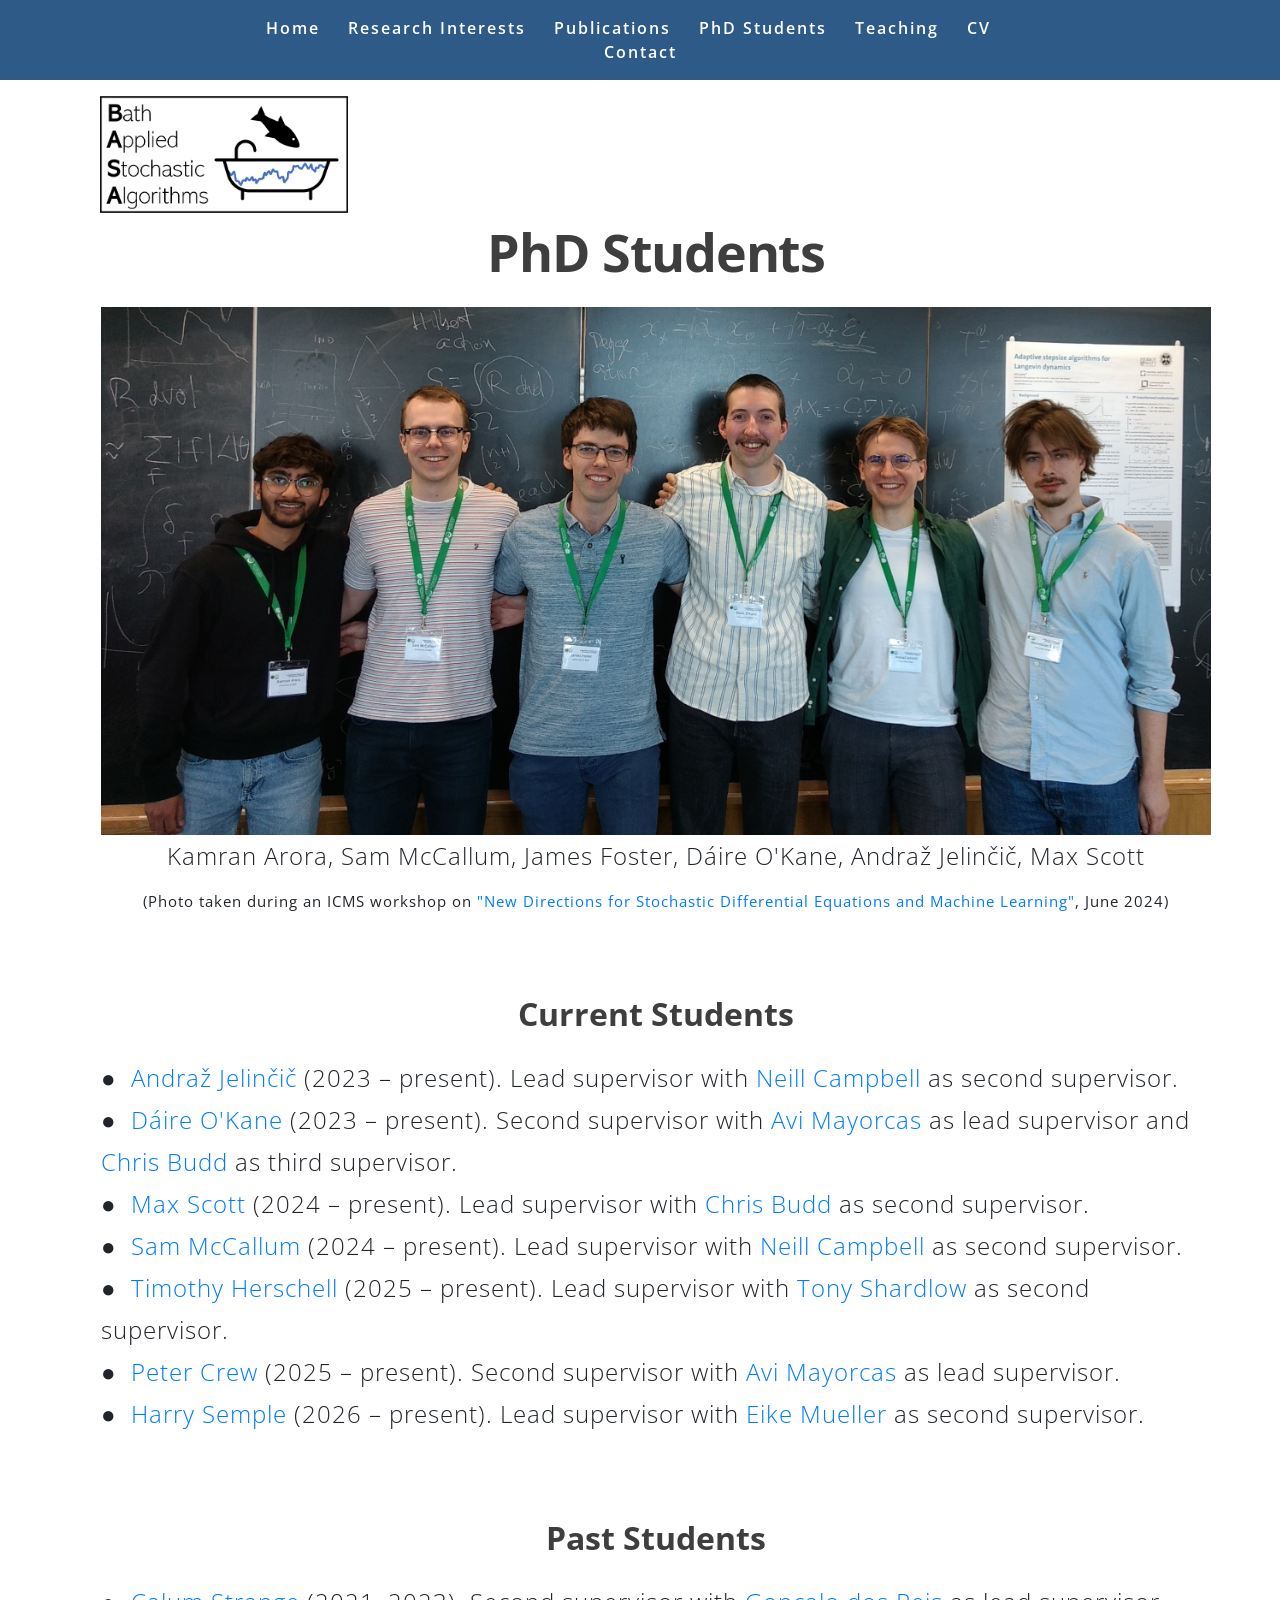
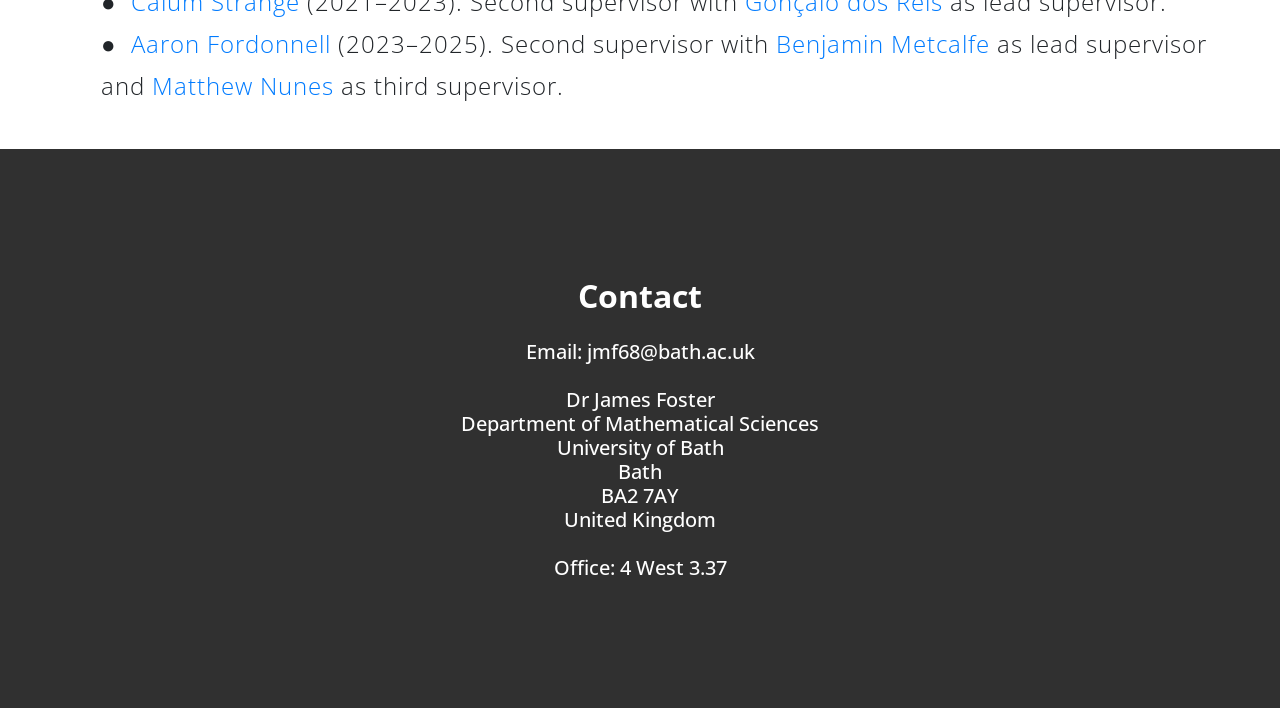
<file: students.html>
<!--
Author: W3layouts
Author URL: http://w3layouts.com
License: Creative Commons Attribution 3.0 Unported
License URL: http://creativecommons.org/licenses/by/3.0/
-->

<!DOCTYPE html>
<html lang="zxx">
<head>
	<title>PhD Students</title>
	<link rel="icon" type="image/x-icon" href="images/bath favicon.ico">
	<!-- Meta tag Keywords -->
	<meta name="viewport" content="width=device-width, initial-scale=1">
	<meta charset="UTF-8" />
	<meta name="keywords" content="Exclusive Responsive web template, Bootstrap Web Templates, Flat Web Templates, Android Compatible web template, Smartphone Compatible web template, free webdesigns for Nokia, Samsung, LG, SonyEricsson, Motorola web design" />
	<!-- <script>
		addEventListener("load", function () {
			setTimeout(hideURLbar, 0);
		}, false);

		function hideURLbar() {
			window.scrollTo(0, 1);
		}
	</script> -->
	<!-- //Meta tag Keywords -->
	<!-- Custom-Files -->
	<link rel="stylesheet" href="css/bootstrap.css">
	<!-- Bootstrap-Core-CSS -->
	<link rel="stylesheet" href="css/style.css" type="text/css" media="all" />
	<!-- Style-CSS -->
	<link rel="stylesheet" href="css/font-awesome.css">
	<!-- Font-Awesome-Icons-CSS -->
	<!-- //Custom-Files -->
	<link rel="stylesheet" href="academicons-1.9.0/css/academicons.min.css"/>
	<!-- Web-Fonts -->
	<link href="//fonts.googleapis.com/css?family=Open+Sans:300,400,600,700,800" rel="stylesheet">
	<!-- //Web-Fonts -->
	<style>
			h5.title {
			  margin-bottom: 0;
			  margin-top: 1rem;
			}
	</style>
</head>
<body>
	<!-- header -->
		<!-- navigation -->
		<div class="main-top">
		 <header>
			<div class="container-fluid px-lg-5">
				<nav class="mnu mx-auto">
						  <label for="drop" class="toggle">Menu</label>
							<input type="checkbox" id="drop">
							<ul class="menu">
								<li class="mr-lg-4 mr-3"><a href="index.html">Home</a></li>
								<li class="mr-lg-4 mr-3"><a href="index.html#interests" class="scroll">Research Interests</a></li>
								<li class="mr-lg-4 mr-3"><a href="index.html#publications" class="scroll">Publications</a></li>
								<li class="mr-lg-4 mr-3"><a href="students.html" class="scroll">PhD Students</a></li>
								<li class="mr-lg-4 mr-3"><a href="index.html#teaching" class="scroll">Teaching</a></li>
								<li class="mr-lg-4 mr-3"><a href="pdf/cv.pdf" class="scroll">CV</a></li>
								<li><a href="#contact" class="scroll">Contact</a></li>					
							</ul>
						</nav>
			</div>
		</header>
		</div>
		<!-- //navigation-->
	

	<div class="container">
             <div class="col-lg-3">
				<br>
				<br>
				<br>
				<br>
                <img src="images/BASA logo.jpg"
				 class="img-fluid"
				 alt="BASA Logo">
                   
             </div>
	</div> 

<div class="advantage_left">
		<div class="container">

<div align="text-center">

<h1 class="heading text-capitalize text-center mb-sm-3 mb-4"><span>PhD Students </span></h1>
<img
  src="images/BASA at ICMS.jpg"
  class="img-fluid"
  alt="Students" />
<div align="center">
<p style="color:#212529",class="mt-0">Kamran Arora, Sam McCallum, James Foster, Dáire O'Kane, Andraž Jelinčič, Max Scott
<br>
<small><small>(Photo taken during an ICMS workshop on <a href="https://icms.ac.uk/archive/workshop/new-directions-for-stochastic-differential-equations-and-machine-learning/">"New Directions for Stochastic Differential Equations and Machine Learning"</a>, June 2024)</small></small>
</p>
</div>
<br>
<br>
<br>
   
	</div>
		   
<h2 class="heading text-capitalize text-center"> Current Students </h2>
			<div align="left">
<br>

<p style="color:#212529",class="mt-0">●&nbsp <a href="https://si.linkedin.com/in/andraz-jelincic-41712b1b8"> Andraž Jelinčič</a> (2023 &#x2013; present). Lead supervisor with <a href="https://ndfcampbell.org/">Neill Campbell</a> as second supervisor.
<br>
<p style="color:#212529",class="mt-0">●&nbsp <a href="https://maths4dl.ac.uk/team-member/daire-okane">Dáire O'Kane</a>  (2023 &#x2013; present). Second supervisor with <a href="https://sites.google.com/view/avimayorcas/">Avi Mayorcas</a> as lead supervisor and <a href="https://researchportal.bath.ac.uk/en/persons/chris-budd/">Chris Budd</a>  as third supervisor.
<br>
<p style="color:#212529",class="mt-0">●&nbsp <a href="https://uk.linkedin.com/in/maximilian-scott-a67a3b196">Max Scott</a> (2024 &#x2013; present). Lead supervisor with <a href="https://researchportal.bath.ac.uk/en/persons/chris-budd/">Chris Budd</a> as second supervisor.
<br>
<p style="color:#212529",class="mt-0">●&nbsp <a href="https://sammccallum.github.io/">Sam McCallum</a>  (2024 &#x2013; present). Lead supervisor with <a href="https://ndfcampbell.org/">Neill Campbell</a> as second supervisor.
<br>
<p style="color:#212529",class="mt-0">●&nbsp <a href="https://uk.linkedin.com/in/timothy-herschell-5a18b21bb">Timothy Herschell</a>  (2025 &#x2013; present). Lead supervisor with <a href="https://tonyshardlow.github.io/">Tony Shardlow</a> as second supervisor.
<br>
<p style="color:#212529",class="mt-0">●&nbsp <a href="https://samba.ac.uk/student/peter-crew/">Peter Crew</a>  (2025 &#x2013; present). Second supervisor with <a href="https://sites.google.com/view/avimayorcas/">Avi Mayorcas</a> as lead supervisor.
<br>
<p style="color:#212529",class="mt-0">●&nbsp <a href="https://samba.ac.uk/student/harry-semple/">Harry Semple</a>  (2026 &#x2013; present). Lead supervisor with <a href="https://researchportal.bath.ac.uk/en/persons/eike-mueller/">Eike Mueller</a> as second supervisor.
<br>
<br>
<br>
 </p>

<h2 class="heading text-capitalize text-center"> Past Students </h2>

<br>

<p style="color:#212529",class="mt-0">●&nbsp <a href="https://era.ed.ac.uk/handle/1842/41025"> Calum Strange</a> (2021&#x2013;2023). Second supervisor with <a href="https://www.maths.ed.ac.uk/~gdosrei/">Gonçalo dos Reis</a> as lead supervisor.
<br>
 </p>
<p style="color:#212529",class="mt-0">●&nbsp <a href="https://uk.linkedin.com/in/aaron-fordonnell-0236a683">Aaron Fordonnell</a> (2023&#x2013;2025). Second supervisor with <a href="https://researchportal.bath.ac.uk/en/persons/benjamin-metcalfe">Benjamin Metcalfe</a> as lead supervisor and <a href="https://nunesmatt.github.io/">Matthew Nunes</a> as third supervisor.
<br>
<br>
 </p>
</div>

    
	</div>

</div>
 </div> 

<!-- contact -->
	 <section class="wedo" id="contact">
		<div class="container">
			<h3 class="heading text-capitalize text-white text-center"> Contact </h3><br>
			<div advantage_left>
					<h5 class="heading text-white text-center">
						Email: jmf68@bath.ac.uk <br><br>
						Dr James Foster<br>
						Department of Mathematical Sciences <br>
						University of Bath <br>
						Bath <br>
						BA2 7AY <br>
						United Kingdom <br><br>
						Office: 4 West 3.37
					</h5>
			   </div>
			
		</div>
	</section>
	 <!-- //contact -->

</body>
</html>
</file>
<file: css/style.css>
/*--
Author: W3layouts
Author URL: http://w3layouts.com
License: Creative Commons Attribution 3.0 Unported
License URL: http://creativecommons.org/licenses/by/3.0/
--*/
/* Reset Code */
html {
  scroll-behavior: smooth;
}

body {
    padding: 0;
    margin: 0;
    background: #FFF;
    font-family: 'Open Sans', sans-serif;
}
body a {
    transition: 0.5s all;
    -webkit-transition: 0.5s all;
    -moz-transition: 0.5s all;
    -o-transition: 0.5s all;
    -ms-transition: 0.5s all;
    text-decoration: none;
}

body a:hover {
    text-decoration: none;
    transition: 0.5s all;
    -webkit-transition: 0.5s all;
    -moz-transition: 0.5s all;
    -o-transition: 0.5s all;
    -ms-transition: 0.5s all;
}

body a:focus,
a:hover {
    text-decoration: none;
}

input[type="button"],
input[type="submit"] {
    transition: 0.5s all;
    -webkit-transition: 0.5s all;
    -moz-transition: 0.5s all;
    -o-transition: 0.5s all;
    -ms-transition: 0.5s all;
}

input[type="button"]:hover,
input[type="submit"]:hover {
    transition: 0.5s all;
    -webkit-transition: 0.5s all;
    -moz-transition: 0.5s all;
    -o-transition: 0.5s all;
    -ms-transition: 0.5s all;
}

h1,
h2,
h3,
h4,
h5,
h6 {
    margin: 0;
    padding: 0;
   font-family: 'Open Sans', sans-serif;
}

p {
    margin: 0;
    padding: 0;
    font-size: 16px;
    letter-spacing: 1px;
    line-height: 1.9;
    color: #888;
	font-weight: 300;
    font-family: 'Open Sans', sans-serif;
}

ul,
ol {
    margin: 0;
    padding: 0;
}

label {
    margin: 0;
}

a:focus,
a:hover {
    text-decoration: none;
    outline: none
}

/* //Reset Code */
/*-- header --*/

/* CSS Document */

header {
    position: absolute;
    z-index: 9;
    width: 100%;
}

.toggle,
[id^=drop] {
    display: none;
}

/* Giving a background-color to the nav container. */

nav {
    margin: 0;
    padding: 0;
}
header {
    position: absolute;
    z-index: 9;
    width: 100%;
    background: #2E5A88;
    padding: 1em 0;
}

#logo a {
    float: left;
    display: initial;
    margin: 0;
    color: #fff;
}

#logo a span {
    color: #fff;
}
nav.mnu {
    width: 50%;
    text-align: center;
}
/* Since we'll have the "ul li" "float:left"
 * we need to add a clear after the container. */

nav:after {
    content: "";
    display: table;
    clear: both;
}

/* Removing padding, margin and "list-style" from the "ul",
 * and adding "position:reltive" */

nav ul {
    padding: 0;
    margin: 0;
    list-style: none;
    position: relative;
}

/* Positioning the navigation items inline */

nav ul li {
    margin: 0px;
    display: inline-block;
}

/* Styling the links */

nav a {
       padding: 0;
    color: #fff;
    font-size: 16px;
    letter-spacing: 2px;
    font-weight: 600;
}


nav ul li ul li:hover {
    background: #f8f9fa;
}

/* Background color change on Hover */

nav a:hover {
    color: #EA8A95;
}

.menu li.active a {
    color: #EA8A95;
}

/* Hide Dropdowns by Default
 * and giving it a position of absolute */

nav ul ul {
    display: none;
    position: absolute;
    /* has to be the same number as the "line-height" of "nav a" */
    top: 30px;
    background: #fff;
    padding: 10px;
}

/* Display Dropdowns on Hover */

nav ul li:hover > ul {
    display: inherit;
}

/* Fisrt Tier Dropdown */

nav ul ul li {
    width: 170px;
    float: none;
    display: list-item;
    position: relative;
}

nav ul ul li a {
    color: #333;
    padding: 5px 10px;
    display: block;
}

/* Second, Third and more Tiers	
 * We move the 2nd and 3rd etc tier dropdowns to the left
 * by the amount of the width of the first tier.
*/

nav ul ul ul li {
    position: relative;
    top: -60px;
    /* has to be the same number as the "width" of "nav ul ul li" */
    left: 170px;
}


/* Change ' +' in order to change the Dropdown symbol */

li > a:only-child:after {
    content: '';
}


/* Media Queries
--------------------------------------------- */

@media all and (max-width: 768px) {

    #logo {
        display: block;
        padding: 0;
        width: 100%;
        text-align: center;
        float: none;
    }

    nav {
        margin: 0;
    }

    /* Hide the navigation menu by default */
    /* Also hide the  */
    .toggle + a,
    .menu {
        display: none;
    }

    /* Stylinf the toggle lable */
    .toggle {
        display: block;
        padding: 8px 20px;
        font-size: 15px;
        text-decoration: none;
        border: none;
        
        background-color: #ffffff;
        color: #333;
        cursor: pointer;
    }
    .menu .toggle {
        float: none;
        text-align: center;
        margin: auto;
        width: 80%;
        padding: 5px;
        font-weight: normal;
        font-size: 16px;
        letter-spacing: 1px;
    }

    .toggle:hover {
        color: #333;
        background-color: #fff;
    }

    /* Display Dropdown when clicked on Parent Lable */
    [id^=drop]:checked + ul {
        display: block;
        background: rgba(16, 16, 16, 0.85);
        padding: 15px 0;
        text-align: center;
		width: 100%;
    }

    /* Change menu item's width to 100% */
    nav ul li {
        display: block;
        width: 100%;
        padding: 5px 0;
    }

    nav ul ul .toggle,
    nav ul ul a {
        padding: 0 40px;
    }

    nav ul ul ul a {
        padding: 0 80px;
    }

    nav a:hover,
    nav ul ul ul a {
        background-color: transparent;
    }

    nav ul li ul li .toggle,
    nav ul ul a,
    nav ul ul ul a {
        padding: 14px 20px;
        color: #FFF;
        font-size: 17px;
    }


    nav ul li ul li .toggle,
    nav ul ul a {
        background-color: #212121;
    }

    /* Hide Dropdowns by Default */
    nav ul ul {
        float: none;
        position: static;
        color: #ffffff;
        /* has to be the same number as the "line-height" of "nav a" */
    }

    /* Hide menus on hover */
    nav ul ul li:hover > ul,
    nav ul li:hover > ul {
        display: none;
    }

    /* Fisrt Tier Dropdown */
    nav ul ul li {
        display: block;
        width: 100%;
        padding: 0;
    }

    nav ul ul ul li {
        position: static;
        /* has to be the same number as the "width" of "nav ul ul li" */
    }
    nav ul ul li a {
        color: #fff;
        font-size: 0.85em;
    }
}

@media all and (max-width: 330px) {

    nav ul li {
        display: block;
        width: 94%;
    }

}
/* bottom-to-top */
#toTop {
    display: none;
    text-decoration: none;
    position: fixed;
    bottom: 24px;
    right: 3%;
    border-radius: 50%;
    overflow: hidden;
    z-index: 999;
    width: 35px;
    height: 35px;
    border: none;
    text-indent: 100%;
    background: url(../images/move-top.png) no-repeat 0px 0px;
}

#toTopHover {
    width: 32px;
    height: 32px;
    display: block;
    overflow: hidden;
    float: right;
    opacity: 0;
    -moz-opacity: 0;
    filter: alpha(opacity=0);
}

/* //bottom-to-top */

/* //header */
.advantage_left h4 {
    font-size: 15px;
    font-weight: 700;
    text-transform: uppercase;
    letter-spacing: 2px;
    color: #36b1af;
}
.advantage_left h3 {
    font-size: 30px;
    font-weight: 700;
    letter-spacing: 2px;
}
.advantage_left1 img {
    width: 300px;
    height: 300px;
    border-radius: 50%;
}
a.banner-button, button.submit {
    background: #EA8A95;
    color: #fff;
    letter-spacing: 1px;
    font-size: 1.5em;
    font-weight: 700;
	border:none;
    padding: 14px 34px;
	text-shadow: -1px -1px 0.5px rgba(0, 0, 0, 0.5);
	box-shadow: inset 0px 0px 0px 1px rgba(0, 0, 0, 0.5);
    -webkit-transition: 0.5s all;
    -o-transition: 0.5s all;
    -moz-transition: 0.5s all;
    -ms-transition: 0.5s all;
    transition: 0.5s all;
}
a.banner-button:hover {
    border:none;
     background:#e07682;
    color: #fff;
}
a.banner-button2 {
    background:#0ad8a1;
    color: #fff;
    letter-spacing: 1px;
    border: 1px solid #0ad8a1;
    padding: 10px 23px;
    -webkit-transition: 0.5s all;
    -o-transition: 0.5s all;
    -moz-transition: 0.5s all;
    -ms-transition: 0.5s all;
    transition: 0.5s all;
}
a.banner-button2:hover {
    border: 1px solid #9acff2;
    background: #9acff2;
}
.banner-bottom {
    padding: 10em 0;
    box-shadow: 0px 1px 0px 0px rgba(0, 0, 0, 0.05);
}
.agileits-services-grids i {
    font-size: 2em;
    color: #b84373;
    text-align: center;
}
.agileits-services-grids h4 {
    font-size: 1.5em;
    color: #3e3e3e;
    text-transform: CAPITALIZE;
    line-height: 1.5em;
    letter-spacing: -0.015em;
    font-weight: 700;
}
.agileits-services-grids span {
    font-size: 4.5em;
    color:#8abdea;
}
p.subs {
    font-size: 1.25em;
}
/* services */
h3.heading,h2.heading {
    font-size: 2em;
    font-weight: 700;
    color: #3e3e3e;
}
h1.heading {
    font-size: 3.25em;
    font-weight: 300;
    letter-spacing: -0.025em;
    color: #3e3e3e;
    line-height: 1.5em;
    position: relative;
}
h1.heading span {
    font-weight: 700;
}
.advantage_left {
    padding-left: 2em;
}
.advantage_left p {
    font-size: 1.5em;
    line-height: 1.75em;
}
.advantage_left p span {
    font-weight: 600;
    color: #282828;
}
/* heading title */
h3.tittle {
    font-size: 40px;
    letter-spacing: 1px;
}

p.sub-tittle {
    max-width: 700px;
    margin: 0 auto;
    font-size: 20px;
}
.agileits-services {
    padding: 8em 0;
    box-shadow: inset 0px 0px 5px -2px rgba(0, 0, 0, 0.47);
    text-align: center;
    background: #f5f5f5;
}
.agileits-services-grids {
    background: #f7f7f7;
    box-shadow: inset 0px 0px 0px 1px rgba(0, 0, 0, 0.15), 0px 2px 3px 0px rgba(0, 0, 0, 0.1);
    text-align: center;
    padding:3em 2em 3.5em 2em;
}
/* //services */
.newsgrid_tp {
    background: #f7f7f7;
    box-shadow: inset 0px 0px 0px 1px rgba(0, 0, 0, 0.15), 0px 2px 3px 0px rgba(0, 0, 0, 0.1);
    text-align: center;
}
.news {
    padding: 8em 0;
    box-shadow: inset 0px 0px 5px -2px rgba(0, 0, 0, 0.47);
    text-align: center;
    background: #f5f5f5;
}
.news_bt {
    padding: 2em;
}
section.news.text-center h4 {
    font-size: 1.5em;
    font-weight: 700;
    letter-spacing: -0.015em;
    color: #3e3e3e;
}
/* contact */
.wedo {
    padding: 8em 0;
    background: #303030;
}
.contact_grid_right input[type="text"], .contact_grid_right input[type="email"], .contact_grid_right textarea {
    outline: none;
    padding: 15px 15px;
    font-size: 14px;
    color: #777;
    background: #282828;
    width: 100%;
    letter-spacing: 1px;
    border: 1px solid #404040;
    border-radius: 0.25em;
    margin-top: 1em;
}

.contact_grid_right input[type="text"]:nth-child(2),
.contact_grid_right input[type="email"] {
    margin: 1em 0 0;
}

.contact_grid_right textarea {
    min-height: 17em;
    margin: 1em 0em;
    resize: none;
}

.contact_grid_right input[type="submit"], .contact_grid_right input[type="reset"] {
    outline: none;
    padding: 20px 0;
    font-size: 1.1em;
    color: #fff;
    background: #444;
    width: 22%;
    border: none;
    letter-spacing: 2px;
    border-radius: 0.25em;
    -webkit-transition: 0.5s all;
    -moz-transition: 0.5s all;
    -o-transition: 0.5s all;
    -ms-transition: 0.5s all;
    transition: 0.5s all;
    font-weight: 700;
    cursor: pointer;
}

.contact_grid_right input[type="submit"],
.contact_grid_right input[type="reset"]:hover {
    background-color: #EA8A95;
}
.contact_grid_right.mt-5.text-center {
    width: 80%;
}
.follow {
    padding: 3em 0;
    margin: 5em 0;
    border-top: 1px solid #444;
    border-bottom: 1px solid #444;
}
ul.social_section_1info li {
    display: inline-block;
}
ul.social_section_1info li a {
    width: 50px;
    height: 50px;
    text-align: center;
    display: block;
    line-height: 47px;
    border-radius: 5px;
    border: 1px solid #484848;
    background: #272727;
}
ul.social_section_1info a {
    color: #999;
    margin-right: 30px;
    font-size: 22px;
}
ul.social_section_1info a:hover {
    color: #fff;
}
.cpy-right p{
	color:#999;
}
.cpy-right p a {
    color: #ea8a95;
}
.cpy-right p a:hover{
	color:#999;
}

#success-message {
	opacity: 0;
}

.col-xs-12.col-sm-12.col-md-12.col-lg-12 {
	padding: 0 20% 0 20%;
}

.form-title {
	padding: 25px;
	font-size: 30px;
	font-weight: 300;
}

.form-group .form-control {
	-webkit-box-shadow: none;
	border-bottom: 1px;
	border-style: none none solid none;
	border-color:#ffd708;
}

.form-group .form-control:focus {
	box-shadow: none;
	border-width: 0 0 2px 0;
	border-color: #000;
}

textarea {
	resize: none;
}

.btn-mod.btn-large {
	height: auto;
	padding: 13px 52px;
	font-size: 15px;
}

.btn-mod.btn-border {
	color: #000000;
	border: 1px solid #000000;
	background: transparent;
}

.btn-mod,
a.btn-mod {
	-webkit-box-sizing: border-box;
	-moz-box-sizing: border-box;
	box-sizing: border-box;
	padding: 4px 13px;
	color: #fff;
	background: rgba(34, 34, 34, .9);
	border: 1px solid transparent;
	font-size: 11px;
	font-weight: 400;
	text-transform: uppercase;
	text-decoration: none;
	letter-spacing: 2px;
	-webkit-border-radius: 0;
	-moz-border-radius: 0;
	border-radius: 0;
	-webkit-box-shadow: none;
	-moz-box-shadow: none;
	box-shadow: none;
	-webkit-transition: all 0.2s cubic-bezier(0.000, 0.000, 0.580, 1.000);
	-moz-transition: all 0.2s cubic-bezier(0.000, 0.000, 0.580, 1.000);
	-o-transition: all 0.2s cubic-bezier(0.000, 0.000, 0.580, 1.000);
	-ms-transition: all 0.2s cubic-bezier(0.000, 0.000, 0.580, 1.000);
	transition: all 0.2s cubic-bezier(0.000, 0.000, 0.580, 1.000);
}

.btn-mod.btn-border:hover,
.btn-mod.btn-border:active,
.btn-mod.btn-border:focus,
.btn-mod.btn-border:active:focus {
	color: #fff;
	border-color: #000;
	background: #000;
	outline: none;
}

@media only screen and (max-width: 500px) {
	.btn-mod.btn-large {
		padding: 6px 16px;
		font-size: 11px;
	}
	.form-title {
		font-size: 20px;
	}
}

form#contact-form label {
	color: #ea4335;
}

label {
	color: #000 !important;
	font-weight: 600;
	letter-spacing: 0.5px;
}

/* //contact */

/* contact */

.form-control {
	background-color: #e2e2e2;
	border: none;
}

.map iframe {
	width: 100%;
	border: 7px solid #e4e4e4;
	min-height: 500px;
}

/* //contact */
/* responsive */

@media(max-width: 1680px) {}

@media(max-width: 1600px) {}

@media(max-width: 1440px) {
   
}

@media(max-width: 1366px) {
	nav.mnu {
    width: 65%;
}
}

@media(max-width: 1280px) {
   
}

@media(max-width: 1080px) {
    .navbar-light .navbar-nav .nav-link {
        font-size: 15px;
    }

    nav.navbar.navbar-expand-lg {
        padding: 2px 0;
    }

    a.reqe-button {
        font-size: 14px;
    }

    .stats_info i {
        font-size: 38px;
    }

    .stats_info p {
        font-size: 40px;
    }

    .stats_info h4 {
        font-size: 15px;
    }

    .main-stats-inner-img,
    .main-stats-inner-img.two {
        min-height: 330px;
    }

    .stats_info {
        margin-top: 6em;
    }

    .contact-info h4 {
        font-size: 15px;
    }

    .map iframe {
        min-height: 330px;
    }
	nav.mnu {
    width: 100%;
}
}

@media(max-width: 1050px) {

}

@media(max-width: 1024px) {
   
}

@media(max-width: 991px) {
    a.navbar-brand {
        font-size: 34px;
    }
    .main-stats-inner-img,
    .main-stats-inner-img.two {
        min-height: 280px;
    }
.navbar-light .navbar-toggler {
    background: #fff;
}
.newsgrid5 {
    margin-top: 3em;
}
.contact_grid_right input[type="submit"], .contact_grid_right input[type="reset"] {
    width: 41%;
}
.advantage_left {
    padding-left: 0em;
    margin-top: 2em;
    text-align: center;
}
	.banner-bottom {
    padding: 2em 5em 3em 5em;
}
.agileits-services {
    padding: 3em 5em 3em 5em;
}
footer {
    padding: 3em 0em 3em 0em;
}
p.sub-tittle {
    font-size: 15px;
}
.advantage_left1.text-center {
    margin-top: 3em;
}
   nav.navbar.navbar-expand-lg {
        padding: 0px 16px;
    }
	.navbar-light .navbar-nav .nav-link {
    padding: 8px 0;
}
.wedo {
    padding: 4em 0;
}
.news {
    padding: 4em 0;
}
}
@media(max-width: 900px) {

}

@media(max-width: 800px) {

}

@media(max-width: 768px) {
   h1.heading {
    font-size: 2.7em;
}
.advantage_left p {
    font-size: 1.3em;
}
nav ul {
    padding-top: 2.5em;
}
}

@media(max-width: 736px) {
   
	.banner-bottom {
    padding: 2em 3em 3em 3em;
}
.agileits-services {
    padding: 3em 3em 3em 3em;
}
section.team-sec.main-stats-inner {
    padding: 3em 3em 3em 3em;
}
.foot-top {
    padding-left: 1em;
    margin-top: 2em;
}
.logo {
    padding: 3em 2em 3em 2em;
}
section.content-inner {
    padding: 3em 3em 3em 3em;
}
.newsgrid2 {
    margin-top: 3em;
}
.contact_grid_right.mt-5.text-center {
    width: 100%;
}
.follow {
    margin: 3em 0;
}
p.subs {
    font-size: 1em;
}
}

@media(max-width: 667px) {
   
}

@media(max-width: 640px) {
    .nav-pills .nav-link {
        padding: 0.8em 1.5em;
        font-size: 15px;
    }
}

@media(max-width: 600px) {
    
}

@media(max-width: 568px) {
 
	h2.heading {
    font-size: 30px;
}
h3.heading {
    font-size: 30px;
}
.footer-title {
    font-size: 26px;
}
}

@media(max-width: 480px) {
   .inner-conent-lft {
    text-align: center;
    margin-bottom: 1em;
}
.inner-conent-rgt {
    text-align: center;
}
.agileits-services-grids span {
    width: 100px;
    height: 100px;
    line-height: 100px;
    font-size: 48px;
}
h1.heading {
    font-size: 2.3em;
}
.advantage_left p {
    font-size: 1em;
}
.banner-bottom {
    padding: 3em 0em 3em 0em;
}
a.banner-button, button.submit {
    font-size: 1.2em;
}
ul.social_section_1info a {
    margin-right: 10px;
}
.contact_grid_right input[type="submit"], .contact_grid_right input[type="reset"] {
    padding: 16px 0;
    font-size: 1em;
    width: 45%;
}
.agileits-services {
    padding: 3em 0em 3em 0em;
}
}

@media(max-width: 440px) {
 .contact_grid_right textarea {
    min-height: 13em;
}  
}

@media(max-width: 414px) {
 .advantage_left1 img {
    width: 250px;
    height: 250px;
 }
 ul.social_section_1info a {
    margin-right: 6px;
}
}

@media(max-width: 384px) {
   ul.social_section_1info li a {
    width: 45px;
    height: 45px;
    line-height: 45px;
}
}

@media(max-width: 375px) {

    
}

@media(max-width: 320px) {
 
    .button-style {
        font-size: 12px;
    }

    a.navbar-brand {
        font-size: 28px;
    }

    .navbar-toggler {
        padding: 3px 8px;
    }

    .nav.nav-pills {
        width: 274px;
    }
.logo h1 a {
    font-size: 32px;
}
.logo {
    padding: 2em 0em 2em 0em;
}
.agileits-services {
    padding: 3em 0em 3em 0em;
}
section.team-sec.main-stats-inner {
    padding: 2em 2em 2em 2em;
}
section.content-inner {
    padding: 2em 2em 2em 2em;
}
.advantage_left1 img {
    width: 210px;
    height: 210px;
}
ul.social_section_1info li a {
    width: 36px;
    height: 36px;
    line-height: 36px;
}
ul.social_section_1info a {
    font-size: 18px;
}
.contact_grid_right input[type="submit"], .contact_grid_right input[type="reset"] {
    font-size: 0.8125em;
    width: 49%;
}
.follow {
    margin: 2em 0;
	padding:2em 0;
}
.wedo {
    padding: 3em 0;
}
.news {
    padding: 3em 0;
}
.news_bt {
    padding: 1.5em;
}
section.news.text-center h4 {
    font-size: 1.3em;
}
.agileits-services-grids {
    padding: 2em 2em 2.5em 2em;
}
.agileits-services-grids h4 {
    font-size: 1.3em;
}
.banner-bottom {
    padding:3em 0em 3em 0em;
}
h1.heading {
    font-size: 1.7em;
}
a.banner-button, button.submit {
    font-size: 1em;
}
}

/* //responsive */
</file>
<file: academicons-1.9.0/css/academicons.min.css>
@font-face{font-family:'Academicons';font-style:normal;font-weight:400;font-display:block;src:url(../fonts/academicons.eot);src:url(../fonts/academicons.eot) format('embedded-opentype'),url(../fonts/academicons.ttf) format('truetype'),url(../fonts/academicons.woff) format('woff'),url(../fonts/academicons.svg) format('svg')}.ai{font-family:'Academicons';font-weight:400;-moz-osx-font-smoothing:grayscale;-webkit-font-smoothing:antialiased;display:inline-block;font-style:normal;font-variant:normal;text-rendering:auto;line-height:1}.ai-academia:before{content:"\e9af"}.ai-academia-square:before{content:"\e93d"}.ai-acclaim:before{content:"\e92e"}.ai-acclaim-square:before{content:"\e93a"}.ai-acm:before{content:"\e93c"}.ai-acm-square:before{content:"\e95d"}.ai-acmdl:before{content:"\e96a"}.ai-acmdl-square:before{content:"\e9d3"}.ai-ads:before{content:"\e9cb"}.ai-ads-square:before{content:"\e94a"}.ai-africarxiv:before{content:"\e91b"}.ai-africarxiv-square:before{content:"\e90b"}.ai-arxiv:before{content:"\e974"}.ai-arxiv-square:before{content:"\e9a6"}.ai-biorxiv:before{content:"\e9a2"}.ai-biorxiv-square:before{content:"\e98b"}.ai-ceur:before{content:"\e96d"}.ai-ceur-square:before{content:"\e92f"}.ai-ciencia-vitae:before{content:"\e912"}.ai-ciencia-vitae-square:before{content:"\e913"}.ai-conversation:before{content:"\e94c"}.ai-conversation-square:before{content:"\e915"}.ai-coursera:before{content:"\e95f"}.ai-coursera-square:before{content:"\e97f"}.ai-crossref:before{content:"\e918"}.ai-crossref-square:before{content:"\e919"}.ai-cv:before{content:"\e9a5"}.ai-cv-square:before{content:"\e90a"}.ai-datacite:before{content:"\e91c"}.ai-datacite-square:before{content:"\e91d"}.ai-dataverse:before{content:"\e9f7"}.ai-dataverse-square:before{content:"\e9e4"}.ai-dblp:before{content:"\e94f"}.ai-dblp-square:before{content:"\e93f"}.ai-depsy:before{content:"\e97a"}.ai-depsy-square:before{content:"\e94b"}.ai-doi:before{content:"\e97e"}.ai-doi-square:before{content:"\e98f"}.ai-dryad:before{content:"\e97c"}.ai-dryad-square:before{content:"\e98c"}.ai-elsevier:before{content:"\e961"}.ai-elsevier-square:before{content:"\e910"}.ai-figshare:before{content:"\e981"}.ai-figshare-square:before{content:"\e9e7"}.ai-google-scholar:before{content:"\e9d4"}.ai-google-scholar-square:before{content:"\e9f9"}.ai-hal:before{content:"\e92c"}.ai-hal-square:before{content:"\e92d"}.ai-ideas-repec:before{content:"\e9ed"}.ai-ideas-repec-square:before{content:"\e9f8"}.ai-ieee:before{content:"\e929"}.ai-ieee-square:before{content:"\e9b9"}.ai-impactstory:before{content:"\e9cf"}.ai-impactstory-square:before{content:"\e9aa"}.ai-inaturalist:before{content:"\e900"}.ai-inaturalist-square:before{content:"\e901"}.ai-inpn:before{content:"\e902"}.ai-inpn-square:before{content:"\e903"}.ai-inspire:before{content:"\e9e9"}.ai-inspire-square:before{content:"\e9fe"}.ai-isidore:before{content:"\e936"}.ai-isidore-square:before{content:"\e954"}.ai-jstor:before{content:"\e938"}.ai-jstor-square:before{content:"\e944"}.ai-lattes:before{content:"\e9b3"}.ai-lattes-square:before{content:"\e99c"}.ai-mathoverflow:before{content:"\e9f6"}.ai-mathoverflow-square:before{content:"\e97b"}.ai-mendeley:before{content:"\e9f0"}.ai-mendeley-square:before{content:"\e9f3"}.ai-moodle:before{content:"\e907"}.ai-moodle-square:before{content:"\e908"}.ai-nakala:before{content:"\e940"}.ai-nakala-square:before{content:"\e941"}.ai-closed-access:before{content:"\e942"}.ai-closed-access-square:before{content:"\e943"}.ai-open-access:before{content:"\e939"}.ai-open-access-square:before{content:"\e9f4"}.ai-open-data:before{content:"\e966"}.ai-open-data-square:before{content:"\e967"}.ai-open-materials:before{content:"\e968"}.ai-open-materials-square:before{content:"\e969"}.ai-openedition:before{content:"\e946"}.ai-openedition-square:before{content:"\e947"}.ai-orcid:before{content:"\e9d9"}.ai-orcid-square:before{content:"\e9c3"}.ai-osf:before{content:"\e9ef"}.ai-osf-square:before{content:"\e931"}.ai-overleaf:before{content:"\e914"}.ai-overleaf-square:before{content:"\e98d"}.ai-philpapers:before{content:"\e98a"}.ai-philpapers-square:before{content:"\e96f"}.ai-piazza:before{content:"\e99a"}.ai-piazza-square:before{content:"\e90c"}.ai-preregistered:before{content:"\e906"}.ai-preregistered-square:before{content:"\e96b"}.ai-protocols:before{content:"\e952"}.ai-protocols-square:before{content:"\e953"}.ai-psyarxiv:before{content:"\e90e"}.ai-psyarxiv-square:before{content:"\e90f"}.ai-publons:before{content:"\e937"}.ai-publons-square:before{content:"\e94e"}.ai-pubmed:before{content:"\e99f"}.ai-pubmed-square:before{content:"\e97d"}.ai-pubpeer:before{content:"\e922"}.ai-pubpeer-square:before{content:"\e923"}.ai-researcherid:before{content:"\e91a"}.ai-researcherid-square:before{content:"\e95c"}.ai-researchgate:before{content:"\e95e"}.ai-researchgate-square:before{content:"\e99e"}.ai-sci-hub:before{content:"\e959"}.ai-sci-hub-square:before{content:"\e905"}.ai-scirate:before{content:"\e98e"}.ai-scirate-square:before{content:"\e99d"}.ai-semantic-scholar:before{content:"\e96e"}.ai-semantic-scholar-square:before{content:"\e96c"}.ai-springer:before{content:"\e928"}.ai-springer-square:before{content:"\e99b"}.ai-ssrn:before{content:"\e916"}.ai-ssrn-square:before{content:"\e917"}.ai-stackoverflow:before{content:"\e920"}.ai-stackoverflow-square:before{content:"\e921"}.ai-zotero:before{content:"\e962"}.ai-zotero-square:before{content:"\e932"}.ai-lg{font-size:1.33333333em;line-height:.75em;vertical-align:-15%}.ai-2x{font-size:2em}.ai-3x{font-size:3em}.ai-4x{font-size:4em}.ai-5x{font-size:5em}.ai-fw{width:1.28571429em;text-align:center}.ai-ul{padding-left:0;margin-left:2.14285714em;list-style-type:none}.ai-ul>li{position:relative}.ai-li{position:absolute;left:-2.14285714em;width:2.14285714em;top:.14285714em;text-align:center}.ai-li.fa-lg{left:-1.85714286em}.ai-border{padding:.2em .25em .15em;border:solid .08em #eee;border-radius:.1em}.ai-pull-left{float:left}.ai-pull-right{float:right}.ai.fa-pull-left{margin-right:.3em}.ai.fa-pull-right{margin-left:.3em}.fa-lg{font-size:1.33333333em;line-height:.75em;vertical-align:-15%}.fa-2x{font-size:2em}.fa-3x{font-size:3em}.fa-4x{font-size:4em}.fa-5x{font-size:5em}.fa-fw{width:1.28571429em;text-align:center}.fa-ul{padding-left:0;margin-left:2.14285714em;list-style-type:none}.fa-ul>li{position:relative}.fa-li{position:absolute;left:-2.14285714em;width:2.14285714em;top:.14285714em;text-align:center}.fa-li.fa-lg{left:-1.85714286em}.fa-border{padding:.2em .25em .15em;border:solid .08em #eee;border-radius:.1em}.fa-pull-left{float:left}.fa-pull-right{float:right}.fa.fa-pull-left{margin-right:.3em}.fa.fa-pull-right{margin-left:.3em}.sr-text{position:absolute;top:-9999px;left:-9999px}
</file>
